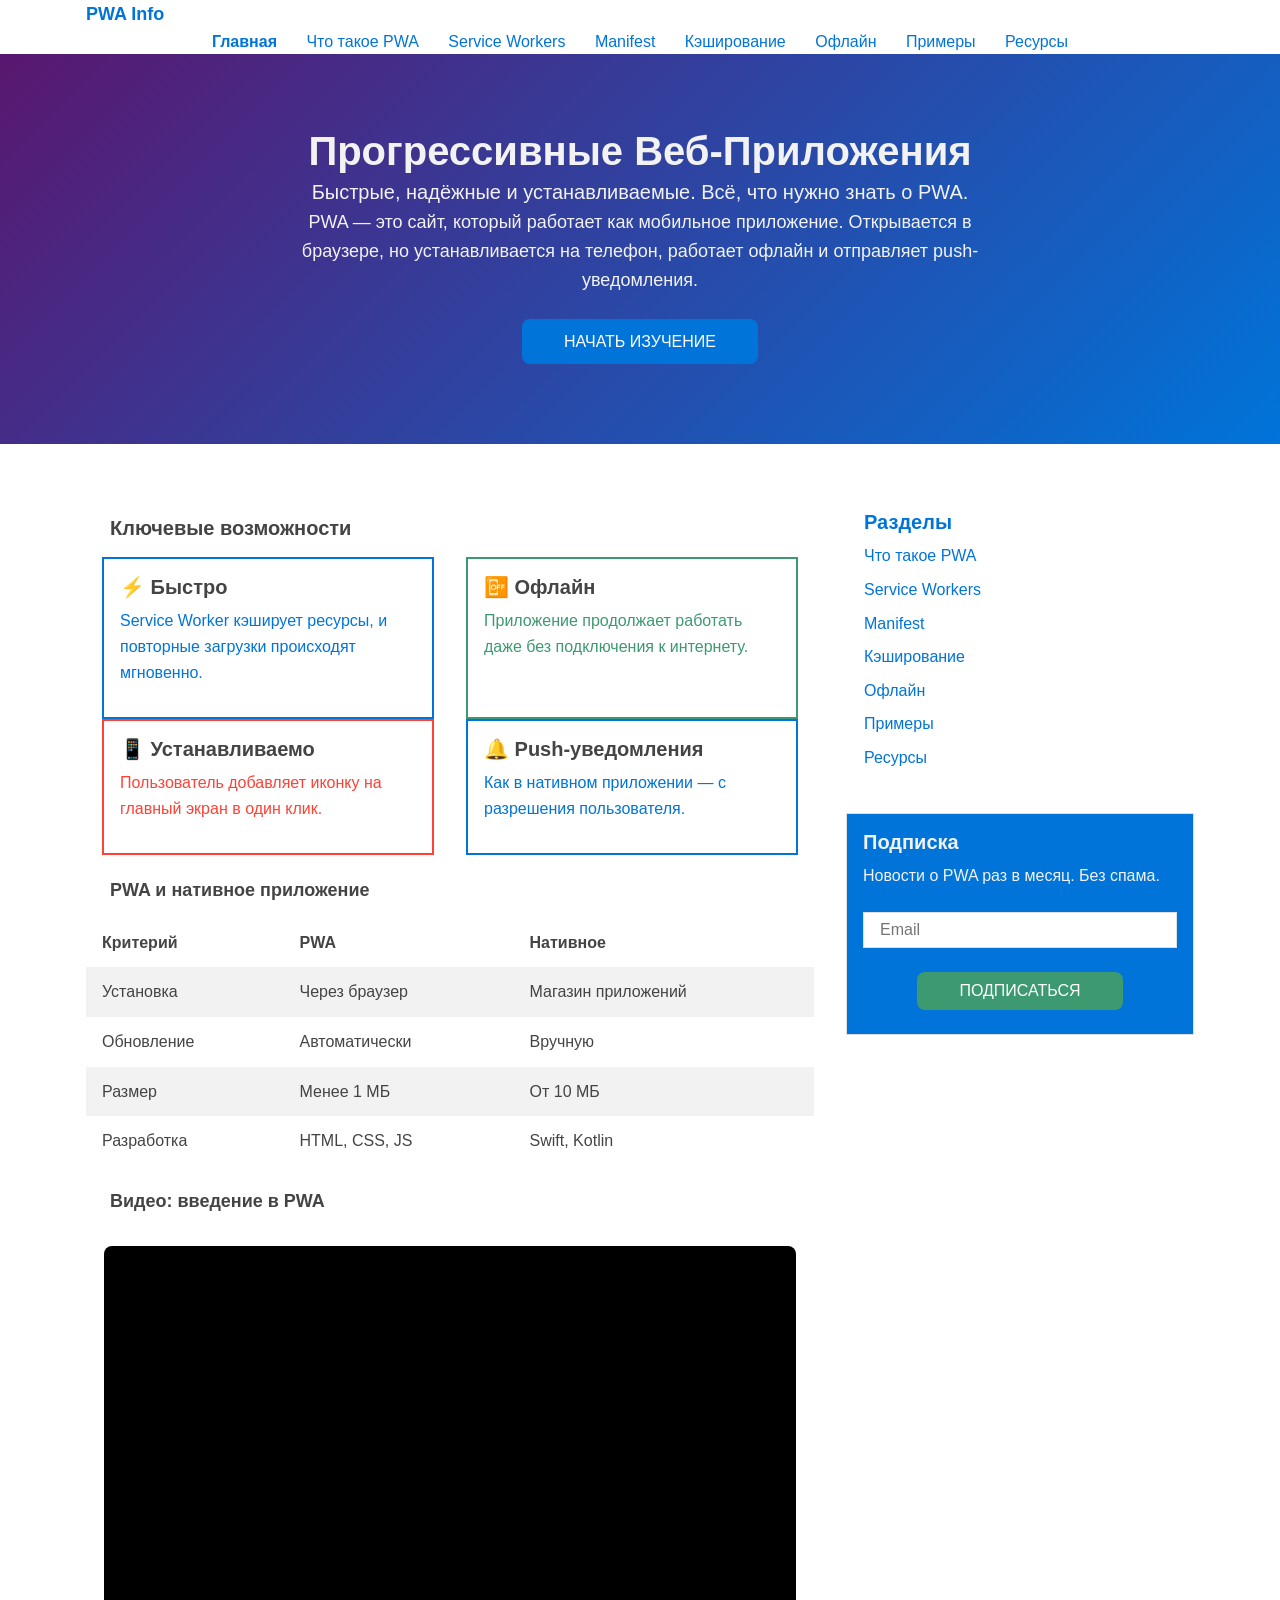
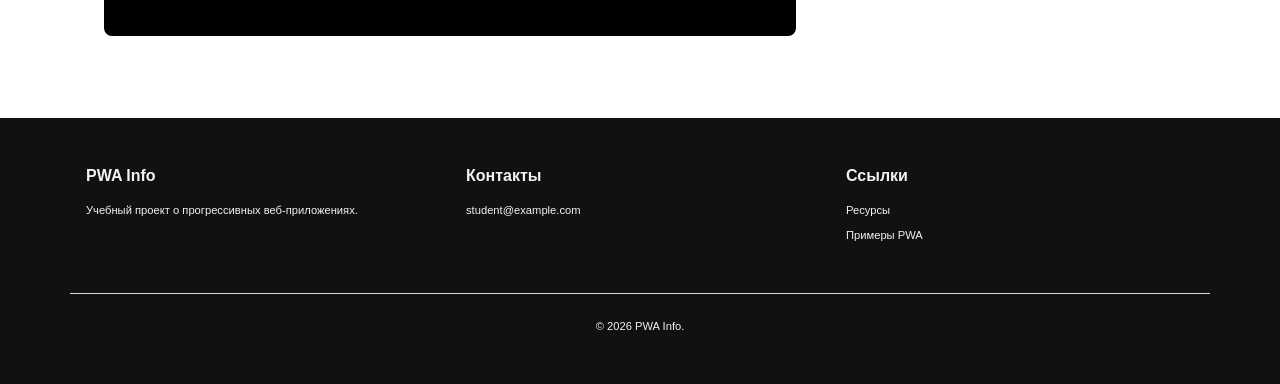
<file: index.html>
<!DOCTYPE html>
<html lang="ru">
<head>
  <meta charset="UTF-8">
  <meta name="viewport" content="width=device-width, initial-scale=1.0">
  <title>PWA Info — Всё о прогрессивных веб-приложениях</title>
  <link rel="stylesheet" href="css/tent.css">
  <link rel="stylesheet" href="css/style.css">
</head>
<body>

  <header class="masthead bg-color-lightest padding-y">
    <div class="container">
      <div class="grid grid--center">
        <div class="grid__column grid__column--6">
          <a href="index.html" class="color-primary type-bold title title--md">PWA Info</a>
        </div>
        <div class="grid__column grid__column--6 type-right">
          <button class="button button--clear button--sm header__burger" aria-label="Меню">☰</button>
        </div>
      </div>
      <nav class="header__nav padding-y-sm" id="nav">
        <ul class="list list--inline list--nulled type-center">
          <li class="list__item"><a href="index.html" class="color-primary type-bold">Главная</a></li>
          <li class="list__item"><a href="what-is-pwa.html">Что такое PWA</a></li>
          <li class="list__item"><a href="service-workers.html">Service Workers</a></li>
          <li class="list__item"><a href="manifest.html">Manifest</a></li>
          <li class="list__item"><a href="caching.html">Кэширование</a></li>
          <li class="list__item"><a href="offline.html">Офлайн</a></li>
          <li class="list__item"><a href="cases.html">Примеры</a></li>
          <li class="list__item"><a href="resources.html">Ресурсы</a></li>
        </ul>
      </nav>
    </div>
  </header>

  <section class="bg-color-primary inverse padding-y padding-xxxl gradient-back">
    <div class="container">
      <div class="grid grid--justify-center type-center">
        <div class="grid__column grid__column--12 grid__column--8--md">
          <div class="title-set">
            <h1 class="title title--xxl">Прогрессивные Веб-Приложения</h1>
            <p class="subtitle subtitle--lg">Быстрые, надёжные и устанавливаемые. Всё, что нужно знать о PWA.</p>
          </div>
          <p class="lead padding-y">PWA — это сайт, который работает как мобильное приложение. Открывается в браузере, но устанавливается на телефон, работает офлайн и отправляет push-уведомления.</p>
          <a href="what-is-pwa.html" class="button button--filled button--primary">Начать изучение</a>
        </div>
      </div>
    </div>
  </section>

  <div class="container padding-y padding-lg">
    <div class="grid">

      <main class="grid__column grid__column--12 grid__column--8--md">

        <h2 class="title title--lg padding-y margin-xs">Ключевые возможности</h2>

        <div class="grid padding-y-sm">
          <div class="grid__column grid__column--12 grid__column--6--md">
            <div class="card card--outlined card--primary color-primary height-full">
              <div class="card__content">
                <h3 class="card__title">⚡ Быстро</h3>
                <p>Service Worker кэширует ресурсы, и повторные загрузки происходят мгновенно.</p>
              </div>
            </div>
          </div>
          <div class="grid__column grid__column--12 grid__column--6--md">
            <div class="card card--outlined card--secondary color-secondary height-full">
              <div class="card__content">
                <h3 class="card__title">📴 Офлайн</h3>
                <p>Приложение продолжает работать даже без подключения к интернету.</p>
              </div>
            </div>
          </div>
        </div>

        <div class="grid padding-y-sm">
          <div class="grid__column grid__column--12 grid__column--6--md">
            <div class="card card--outlined card--tertiary color-tertiary height-full">
              <div class="card__content">
                <h3 class="card__title">📱 Устанавливаемо</h3>
                <p>Пользователь добавляет иконку на главный экран в один клик.</p>
              </div>
            </div>
          </div>
          <div class="grid__column grid__column--12 grid__column--6--md">
            <div class="card card--outlined card--primary color-primary height-full">
              <div class="card__content">
                <h3 class="card__title">🔔 Push-уведомления</h3>
                <p>Как в нативном приложении — с разрешения пользователя.</p>
              </div>
            </div>
          </div>
        </div>

        <h3 class="title title--md padding-y margin-xs">PWA и нативное приложение</h3>

        <table class="table table--stripped">
          <thead class="table__head">
            <tr class="table__row table__row--heading">
              <th class="table__cell">Критерий</th>
              <th class="table__cell">PWA</th>
              <th class="table__cell">Нативное</th>
            </tr>
          </thead>
          <tbody class="table__body">
            <tr class="table__row"><td class="table__cell">Установка</td><td class="table__cell">Через браузер</td><td class="table__cell">Магазин приложений</td></tr>
            <tr class="table__row"><td class="table__cell">Обновление</td><td class="table__cell">Автоматически</td><td class="table__cell">Вручную</td></tr>
            <tr class="table__row"><td class="table__cell">Размер</td><td class="table__cell">Менее 1 МБ</td><td class="table__cell">От 10 МБ</td></tr>
            <tr class="table__row"><td class="table__cell">Разработка</td><td class="table__cell">HTML, CSS, JS</td><td class="table__cell">Swift, Kotlin</td></tr>
          </tbody>
        </table>

        <h3 class="title title--md padding-y margin-xs">Видео: введение в PWA</h3>

        <div class="card card--outlined">
          <div class="card__content">
            <div class="video-wrapper">
              <iframe src="https://rutube.ru/play/embed/626a39d266747d2c808d026b2b4d425e/" allowfullscreen title="Введение в PWA"></iframe>
            </div>
          </div>
        </div>

      </main>

      <aside class="grid__column grid__column--12 grid__column--4--md">
        <div class="card card--outlined">
          <div class="card__content">
            <h3 class="card__title color-primary">Разделы</h3>
            <ul class="list list--unstyled">
              <li class="list__item"><a href="what-is-pwa.html">Что такое PWA</a></li>
              <li class="list__item"><a href="service-workers.html">Service Workers</a></li>
              <li class="list__item"><a href="manifest.html">Manifest</a></li>
              <li class="list__item"><a href="caching.html">Кэширование</a></li>
              <li class="list__item"><a href="offline.html">Офлайн</a></li>
              <li class="list__item"><a href="cases.html">Примеры</a></li>
              <li class="list__item"><a href="resources.html">Ресурсы</a></li>
            </ul>
          </div>
        </div>

        <div class="card card--filled card--primary inverse">
          <div class="card__content">
            <h3 class="card__title inverse">Подписка</h3>
            <p>Новости о PWA раз в месяц. Без спама.</p>
            <form class="type-center">
              <div class="control control--block">
                <input class="control__input" type="email" placeholder="Email" required>
              </div>
              <input class="button button--filled button--secondary" type="submit" value="Подписаться">
            </form>
          </div>
        </div>
      </aside>

    </div>
  </div>

  <footer class="mastfoot bg-color-darkest inverse padding-y padding-lg">
    <div class="container">
      <div class="grid">
        <div class="grid__column grid__column--12 grid__column--4--md">
          <h4 class="title title--sm">PWA Info</h4>
          <p class="type-small">Учебный проект о прогрессивных веб-приложениях.</p>
        </div>
        <div class="grid__column grid__column--12 grid__column--4--md">
          <h4 class="title title--sm">Контакты</h4>
          <p class="type-small"><a href="mailto:student@example.com" class="inverse">student@example.com</a></p>
        </div>
        <div class="grid__column grid__column--12 grid__column--4--md">
          <h4 class="title title--sm">Ссылки</h4>
          <ul class="list list--unstyled type-small">
            <li class="list__item"><a href="resources.html" class="inverse">Ресурсы</a></li>
            <li class="list__item"><a href="cases.html" class="inverse">Примеры PWA</a></li>
          </ul>
        </div>
      </div>
      <hr class="margin-y">
      <p class="type-center type-small">© 2026 PWA Info.</p>
    </div>
  </footer>

  <script src="js/main.js"></script>
</body>
</html>
</file>
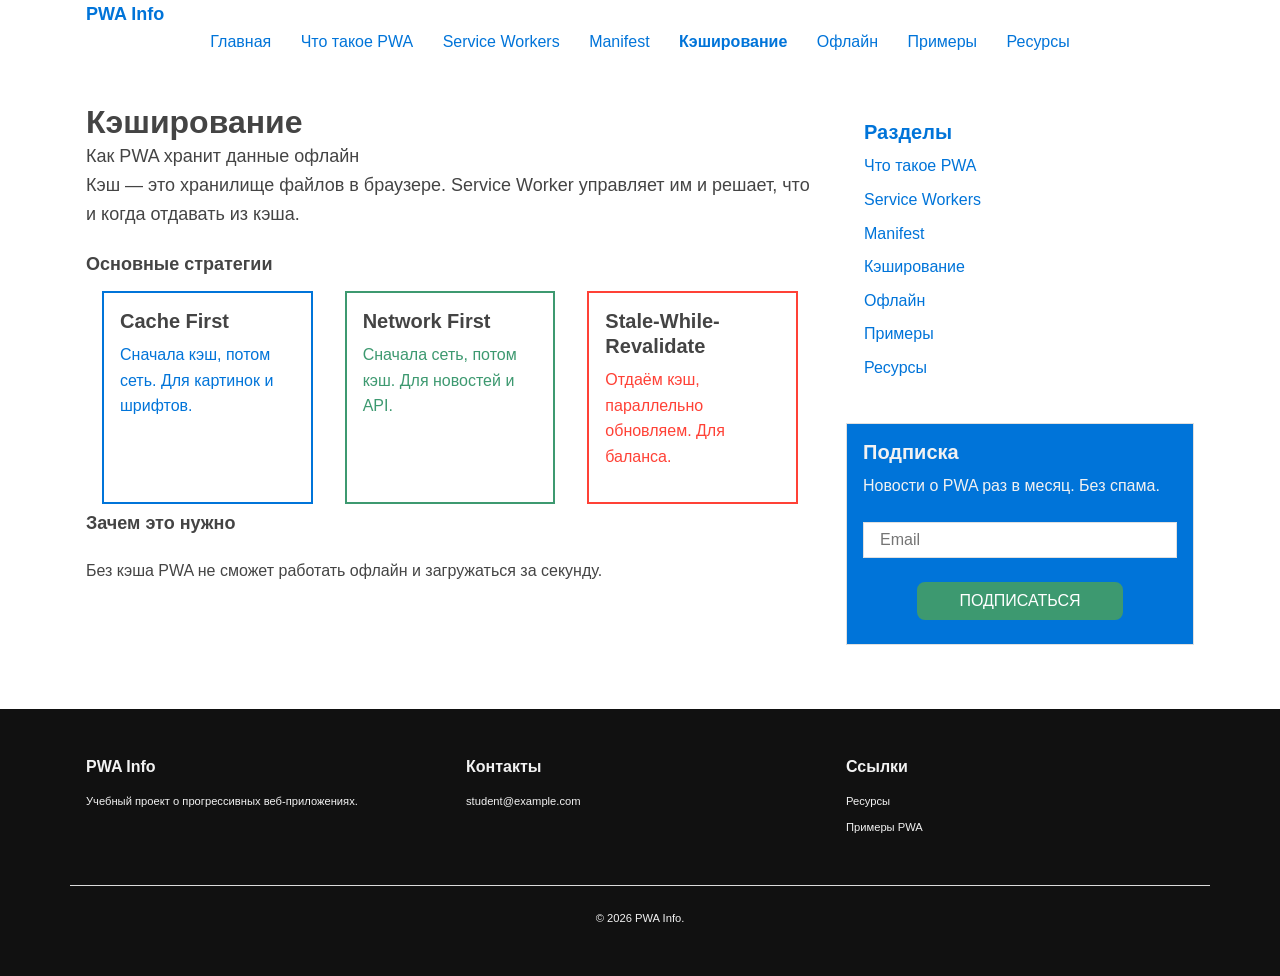
<file: caching.html>
<!DOCTYPE html>
<html lang="ru">
<head>
  <meta charset="UTF-8">
  <meta name="viewport" content="width=device-width, initial-scale=1.0">
  <title>Кэширование — PWA Info</title>
  <link rel="stylesheet" href="css/tent.css">
  <link rel="stylesheet" href="css/style.css">
</head>
<body>

  <header class="masthead bg-color-lightest padding-y">
    <div class="container">
      <div class="grid grid--center">
        <div class="grid__column grid__column--6">
          <a href="index.html" class="color-primary type-bold title title--md">PWA Info</a>
        </div>
        <div class="grid__column grid__column--6 type-right">
          <button class="button button--clear button--sm header__burger" aria-label="Меню">☰</button>
        </div>
      </div>
      <nav class="header__nav padding-y-sm" id="nav">
        <ul class="list list--inline list--nulled type-center">
          <li class="list__item"><a href="index.html">Главная</a></li>
          <li class="list__item"><a href="what-is-pwa.html">Что такое PWA</a></li>
          <li class="list__item"><a href="service-workers.html">Service Workers</a></li>
          <li class="list__item"><a href="manifest.html">Manifest</a></li>
          <li class="list__item"><a href="caching.html" class="color-primary type-bold">Кэширование</a></li>
          <li class="list__item"><a href="offline.html">Офлайн</a></li>
          <li class="list__item"><a href="cases.html">Примеры</a></li>
          <li class="list__item"><a href="resources.html">Ресурсы</a></li>
        </ul>
      </nav>
    </div>
  </header>

  <div class="container padding-y padding-lg">
    <div class="grid">

      <main class="grid__column grid__column--12 grid__column--8--md">

        <div class="title-set">
          <h1 class="title title--xl">Кэширование</h1>
          <p class="subtitle subtitle--md">Как PWA хранит данные офлайн</p>
        </div>

        <p class="lead">Кэш — это хранилище файлов в браузере. Service Worker управляет им и решает, что и когда отдавать из кэша.</p>

        <h2 class="title title--md padding-y">Основные стратегии</h2>

        <div class="grid padding-y-sm">
          <div class="grid__column grid__column--12 grid__column--4--md">
            <div class="card card--outlined card--primary color-primary height-full">
              <div class="card__content">
                <h3 class="card__title">Cache First</h3>
                <p>Сначала кэш, потом сеть. Для картинок и шрифтов.</p>
              </div>
            </div>
          </div>
          <div class="grid__column grid__column--12 grid__column--4--md">
            <div class="card card--outlined card--secondary color-secondary height-full">
              <div class="card__content">
                <h3 class="card__title">Network First</h3>
                <p>Сначала сеть, потом кэш. Для новостей и API.</p>
              </div>
            </div>
          </div>
          <div class="grid__column grid__column--12 grid__column--4--md">
            <div class="card card--outlined card--tertiary color-tertiary height-full">
              <div class="card__content">
                <h3 class="card__title">Stale-While-Revalidate</h3>
                <p>Отдаём кэш, параллельно обновляем. Для баланса.</p>
              </div>
            </div>
          </div>
        </div>

        <h2 class="title title--md padding-y padding-xxxs">Зачем это нужно</h2>
        <p>Без кэша PWA не сможет работать офлайн и загружаться за секунду.</p>

      </main>

      <aside class="grid__column grid__column--12 grid__column--4--md">
        <div class="card card--outlined">
          <div class="card__content">
            <h3 class="card__title color-primary">Разделы</h3>
            <ul class="list list--unstyled">
              <li class="list__item"><a href="what-is-pwa.html">Что такое PWA</a></li>
              <li class="list__item"><a href="service-workers.html">Service Workers</a></li>
              <li class="list__item"><a href="manifest.html">Manifest</a></li>
              <li class="list__item"><a href="caching.html">Кэширование</a></li>
              <li class="list__item"><a href="offline.html">Офлайн</a></li>
              <li class="list__item"><a href="cases.html">Примеры</a></li>
              <li class="list__item"><a href="resources.html">Ресурсы</a></li>
            </ul>
          </div>
        </div>
        <div class="card card--filled card--primary inverse">
          <div class="card__content">
            <h3 class="card__title inverse">Подписка</h3>
            <p>Новости о PWA раз в месяц. Без спама.</p>
            <form class="type-center">
              <div class="control control--block">
                <input class="control__input" type="email" placeholder="Email" required>
              </div>
              <input class="button button--filled button--secondary" type="submit" value="Подписаться">
            </form>
          </div>
        </div>
      </aside>

    </div>
  </div>

  <footer class="mastfoot bg-color-darkest inverse padding-y padding-lg">
    <div class="container">
      <div class="grid">
        <div class="grid__column grid__column--12 grid__column--4--md">
          <h4 class="title title--sm">PWA Info</h4>
          <p class="type-small">Учебный проект о прогрессивных веб-приложениях.</p>
        </div>
        <div class="grid__column grid__column--12 grid__column--4--md">
          <h4 class="title title--sm">Контакты</h4>
          <p class="type-small"><a href="mailto:student@example.com" class="inverse">student@example.com</a></p>
        </div>
        <div class="grid__column grid__column--12 grid__column--4--md">
          <h4 class="title title--sm">Ссылки</h4>
          <ul class="list list--unstyled type-small">
            <li class="list__item"><a href="resources.html" class="inverse">Ресурсы</a></li>
            <li class="list__item"><a href="cases.html" class="inverse">Примеры PWA</a></li>
          </ul>
        </div>
      </div>
      <hr class="margin-y">
      <p class="type-center type-small">© 2026 PWA Info.</p>
    </div>
  </footer>

  <script src="js/main.js"></script>
</body>
</html>
</file>
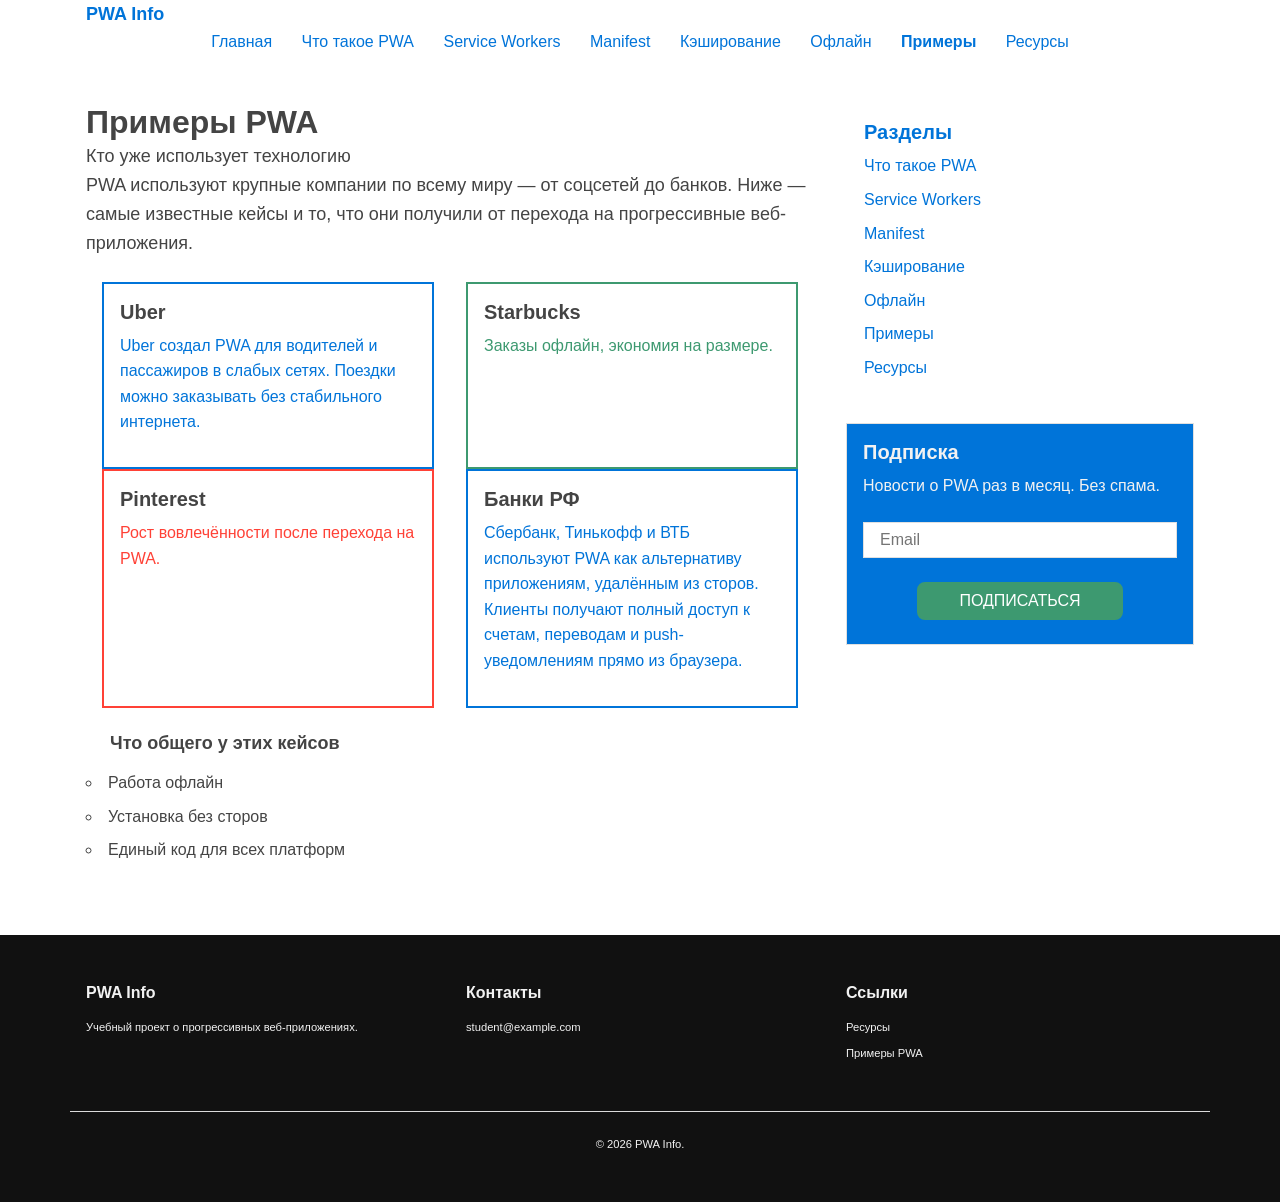
<file: cases.html>
<!DOCTYPE html>
<html lang="ru">
<head>
  <meta charset="UTF-8">
  <meta name="viewport" content="width=device-width, initial-scale=1.0">
  <title>Примеры PWA — PWA Info</title>
  <link rel="stylesheet" href="css/tent.css">
  <link rel="stylesheet" href="css/style.css">
</head>
<body>

  <header class="masthead bg-color-lightest padding-y">
    <div class="container">
      <div class="grid grid--center">
        <div class="grid__column grid__column--6">
          <a href="index.html" class="color-primary type-bold title title--md">PWA Info</a>
        </div>
        <div class="grid__column grid__column--6 type-right">
          <button class="button button--clear button--sm header__burger" aria-label="Меню">☰</button>
        </div>
      </div>
      <nav class="header__nav padding-y-sm" id="nav">
        <ul class="list list--inline list--nulled type-center">
          <li class="list__item"><a href="index.html">Главная</a></li>
          <li class="list__item"><a href="what-is-pwa.html">Что такое PWA</a></li>
          <li class="list__item"><a href="service-workers.html">Service Workers</a></li>
          <li class="list__item"><a href="manifest.html">Manifest</a></li>
          <li class="list__item"><a href="caching.html">Кэширование</a></li>
          <li class="list__item"><a href="offline.html">Офлайн</a></li>
          <li class="list__item"><a href="cases.html" class="color-primary type-bold">Примеры</a></li>
          <li class="list__item"><a href="resources.html">Ресурсы</a></li>
        </ul>
      </nav>
    </div>
  </header>

  <div class="container padding-y padding-lg">
    <div class="grid">

      <main class="grid__column grid__column--12 grid__column--8--md">

        <div class="title-set">
          <h1 class="title title--xl">Примеры PWA</h1>
          <p class="subtitle subtitle--md">Кто уже использует технологию</p>
        </div>

        <p class="lead">PWA используют крупные компании по всему миру — от соцсетей до банков. Ниже — самые известные кейсы и то, что они получили от перехода на прогрессивные веб-приложения.</p>

        <div class="grid padding-y-sm">
          <div class="grid__column grid__column--12 grid__column--6--md">
            <div class="card card--outlined card--primary color-primary height-full">
              <div class="card__content">
                <h2 class="card__title">Uber</h2>
                <p>Uber создал PWA для водителей и пассажиров в слабых сетях. Поездки можно заказывать без стабильного интернета.</p>
              </div>
            </div>
          </div>
          <div class="grid__column grid__column--12 grid__column--6--md">
            <div class="card card--outlined card--secondary color-secondary height-full">
              <div class="card__content">
                <h2 class="card__title">Starbucks</h2>
                <p>Заказы офлайн, экономия на размере.</p>
              </div>
            </div>
          </div>
        </div>

        <div class="grid padding-y-sm">
          <div class="grid__column grid__column--12 grid__column--6--md">
            <div class="card card--outlined card--tertiary color-tertiary height-full">
              <div class="card__content">
                <h2 class="card__title">Pinterest</h2>
                <p>Рост вовлечённости после перехода на PWA.</p>
              </div>
            </div>
          </div>
          <div class="grid__column grid__column--12 grid__column--6--md">
            <div class="card card--outlined card--primary color-primary height-full">
              <div class="card__content">
                <h2 class="card__title">Банки РФ</h2>
                <p>Сбербанк, Тинькофф и ВТБ используют PWA как альтернативу приложениям, удалённым из сторов. Клиенты получают полный доступ к счетам, переводам и push-уведомлениям прямо из браузера.</p>
              </div>
            </div>
          </div>
        </div>

        <h2 class="title title--md padding-y margin-xs">Что общего у этих кейсов</h2>
        <ul class="list">
          <li class="list__item">Работа офлайн</li>
          <li class="list__item">Установка без сторов</li>
          <li class="list__item">Единый код для всех платформ</li>
        </ul>

      </main>

      <aside class="grid__column grid__column--12 grid__column--4--md">
        <div class="card card--outlined">
          <div class="card__content">
            <h3 class="card__title color-primary">Разделы</h3>
            <ul class="list list--unstyled">
              <li class="list__item"><a href="what-is-pwa.html">Что такое PWA</a></li>
              <li class="list__item"><a href="service-workers.html">Service Workers</a></li>
              <li class="list__item"><a href="manifest.html">Manifest</a></li>
              <li class="list__item"><a href="caching.html">Кэширование</a></li>
              <li class="list__item"><a href="offline.html">Офлайн</a></li>
              <li class="list__item"><a href="cases.html">Примеры</a></li>
              <li class="list__item"><a href="resources.html">Ресурсы</a></li>
            </ul>
          </div>
        </div>
        <div class="card card--filled card--primary inverse">
          <div class="card__content">
            <h3 class="card__title inverse">Подписка</h3>
            <p>Новости о PWA раз в месяц. Без спама.</p>
            <form class="type-center">
              <div class="control control--block">
                <input class="control__input" type="email" placeholder="Email" required>
              </div>
              <input class="button button--filled button--secondary" type="submit" value="Подписаться">
            </form>
          </div>
        </div>
      </aside>

    </div>
  </div>

  <footer class="mastfoot bg-color-darkest inverse padding-y padding-lg">
    <div class="container">
      <div class="grid">
        <div class="grid__column grid__column--12 grid__column--4--md">
          <h4 class="title title--sm">PWA Info</h4>
          <p class="type-small">Учебный проект о прогрессивных веб-приложениях.</p>
        </div>
        <div class="grid__column grid__column--12 grid__column--4--md">
          <h4 class="title title--sm">Контакты</h4>
          <p class="type-small"><a href="mailto:student@example.com" class="inverse">student@example.com</a></p>
        </div>
        <div class="grid__column grid__column--12 grid__column--4--md">
          <h4 class="title title--sm">Ссылки</h4>
          <ul class="list list--unstyled type-small">
            <li class="list__item"><a href="resources.html" class="inverse">Ресурсы</a></li>
            <li class="list__item"><a href="cases.html" class="inverse">Примеры PWA</a></li>
          </ul>
        </div>
      </div>
      <hr class="margin-y">
      <p class="type-center type-small">© 2026 PWA Info.</p>
    </div>
  </footer>

  <script src="js/main.js"></script>
</body>
</html>
</file>
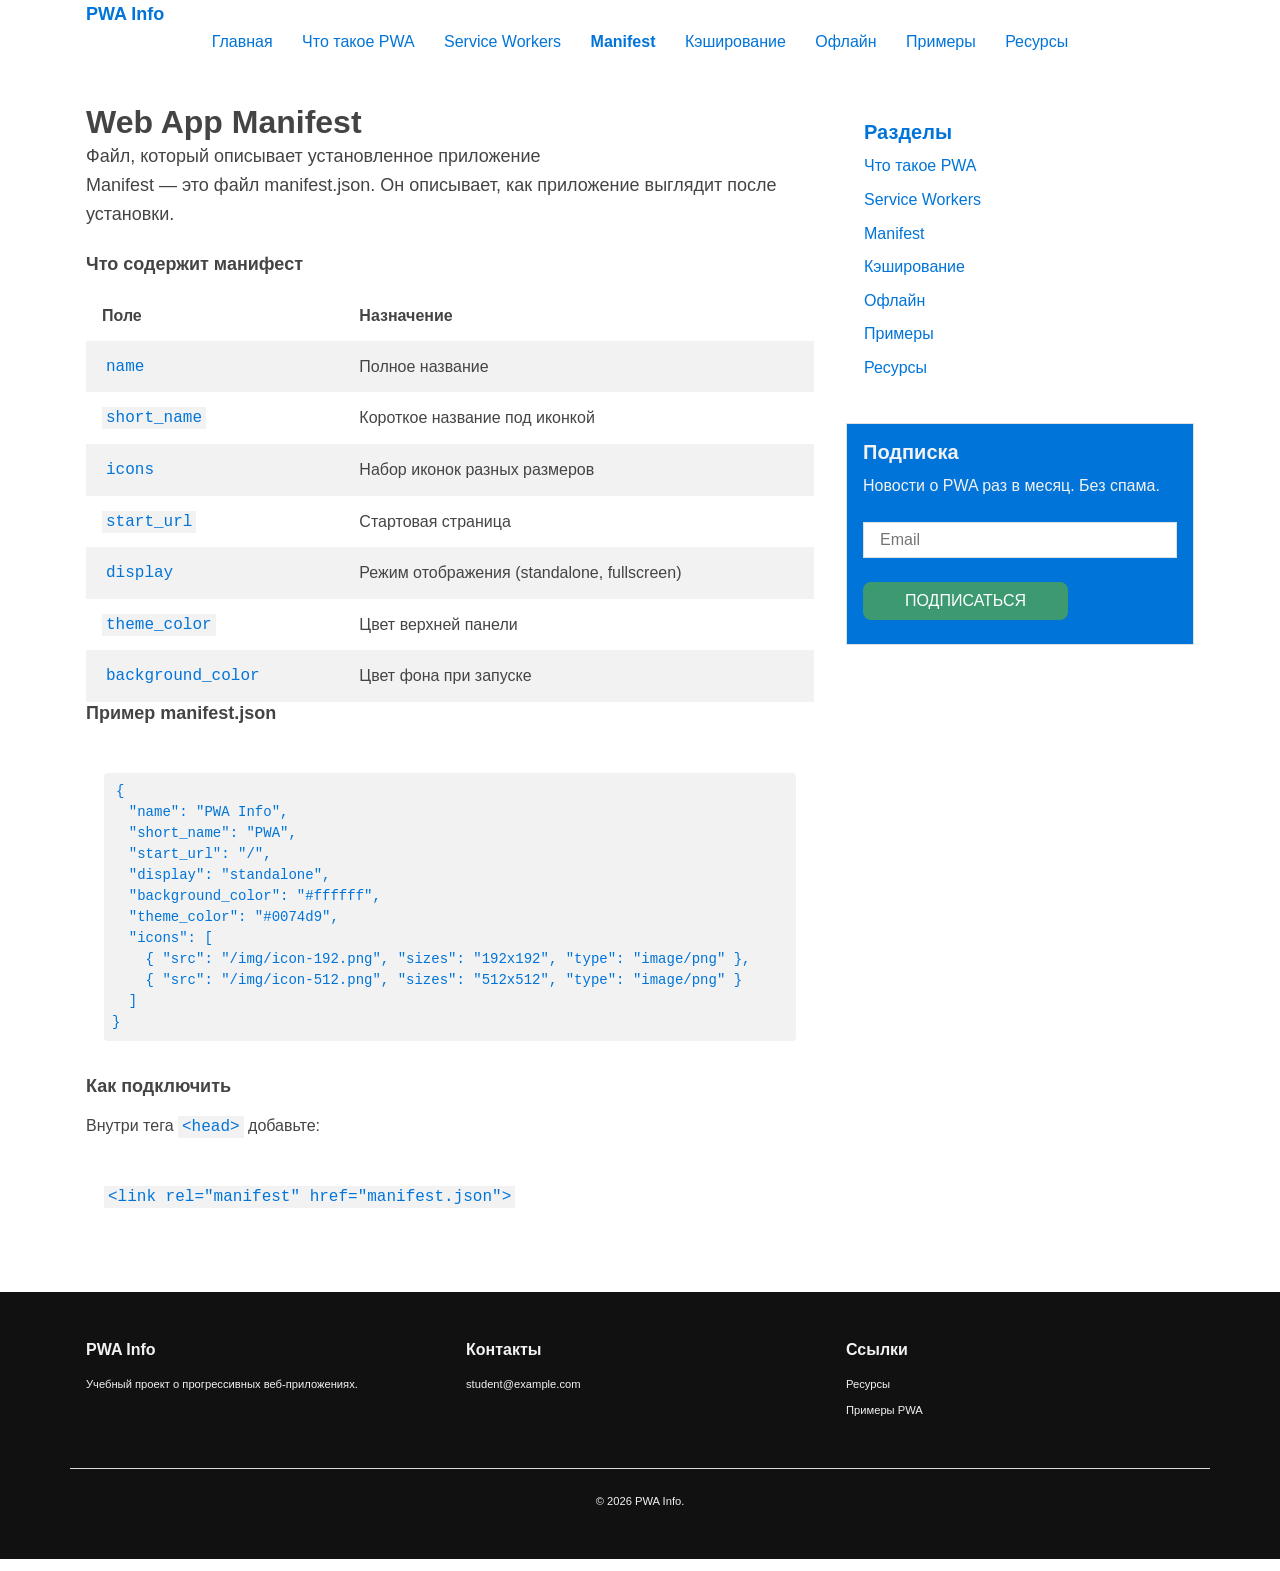
<file: manifest.html>
<!DOCTYPE html>
<html lang="ru">
<head>
  <meta charset="UTF-8">
  <meta name="viewport" content="width=device-width, initial-scale=1.0">
  <title>Manifest — PWA Info</title>
  <link rel="stylesheet" href="css/tent.css">
  <link rel="stylesheet" href="css/style.css">
</head>
<body>

  <header class="masthead bg-color-lightest padding-y">
    <div class="container">
      <div class="grid grid--center">
        <div class="grid__column grid__column--6">
          <a href="index.html" class="color-primary type-bold title title--md">PWA Info</a>
        </div>
        <div class="grid__column grid__column--6 type-right">
          <button class="button button--clear button--sm header__burger" aria-label="Меню">☰</button>
        </div>
      </div>
      <nav class="header__nav padding-y-sm" id="nav">
        <ul class="list list--inline list--nulled type-center">
          <li class="list__item"><a href="index.html">Главная</a></li>
          <li class="list__item"><a href="what-is-pwa.html">Что такое PWA</a></li>
          <li class="list__item"><a href="service-workers.html">Service Workers</a></li>
          <li class="list__item"><a href="manifest.html" class="color-primary type-bold">Manifest</a></li>
          <li class="list__item"><a href="caching.html">Кэширование</a></li>
          <li class="list__item"><a href="offline.html">Офлайн</a></li>
          <li class="list__item"><a href="cases.html">Примеры</a></li>
          <li class="list__item"><a href="resources.html">Ресурсы</a></li>
        </ul>
      </nav>
    </div>
  </header>

  <div class="container padding-y padding-lg">
    <div class="grid">

      <main class="grid__column grid__column--12 grid__column--8--md">

        <div class="title-set">
          <h1 class="title title--xl">Web App Manifest</h1>
          <p class="subtitle subtitle--md">Файл, который описывает установленное приложение</p>
        </div>

        <p class="lead">Manifest — это файл manifest.json. Он описывает, как приложение выглядит после установки.</p>

        <h2 class="title title--md padding-y">Что содержит манифест</h2>
        <table class="table table--stripped">
          <thead class="table__head">
            <tr class="table__row table__row--heading">
              <th class="table__cell">Поле</th>
              <th class="table__cell">Назначение</th>
            </tr>
          </thead>
          <tbody class="table__body">
            <tr class="table__row"><td class="table__cell"><code>name</code></td><td class="table__cell">Полное название</td></tr>
            <tr class="table__row"><td class="table__cell"><code>short_name</code></td><td class="table__cell">Короткое название под иконкой</td></tr>
            <tr class="table__row"><td class="table__cell"><code>icons</code></td><td class="table__cell">Набор иконок разных размеров</td></tr>
            <tr class="table__row"><td class="table__cell"><code>start_url</code></td><td class="table__cell">Стартовая страница</td></tr>
            <tr class="table__row"><td class="table__cell"><code>display</code></td><td class="table__cell">Режим отображения (standalone, fullscreen)</td></tr>
            <tr class="table__row"><td class="table__cell"><code>theme_color</code></td><td class="table__cell">Цвет верхней панели</td></tr>
            <tr class="table__row"><td class="table__cell"><code>background_color</code></td><td class="table__cell">Цвет фона при запуске</td></tr>
          </tbody>
        </table>

        <h2 class="title title--md padding-y">Пример manifest.json</h2>
        <div class="card card--outlined">
          <div class="card__content">
<pre><code>{
  "name": "PWA Info",
  "short_name": "PWA",
  "start_url": "/",
  "display": "standalone",
  "background_color": "#ffffff",
  "theme_color": "#0074d9",
  "icons": [
    { "src": "/img/icon-192.png", "sizes": "192x192", "type": "image/png" },
    { "src": "/img/icon-512.png", "sizes": "512x512", "type": "image/png" }
  ]
}</code></pre>
          </div>
        </div>

        <h2 class="title title--md padding-y">Как подключить</h2>
        <p>Внутри тега <code>&lt;head&gt;</code> добавьте:</p>
        <div class="card card--outlined">
          <div class="card__content">
<code>&lt;link rel="manifest" href="manifest.json"&gt;</code>
          </div>
        </div>

      </main>

      <aside class="grid__column grid__column--12 grid__column--4--md">
        <div class="card card--outlined">
          <div class="card__content">
            <h3 class="card__title color-primary">Разделы</h3>
            <ul class="list list--unstyled">
              <li class="list__item"><a href="what-is-pwa.html">Что такое PWA</a></li>
              <li class="list__item"><a href="service-workers.html">Service Workers</a></li>
              <li class="list__item"><a href="manifest.html">Manifest</a></li>
              <li class="list__item"><a href="caching.html">Кэширование</a></li>
              <li class="list__item"><a href="offline.html">Офлайн</a></li>
              <li class="list__item"><a href="cases.html">Примеры</a></li>
              <li class="list__item"><a href="resources.html">Ресурсы</a></li>
            </ul>
          </div>
        </div>
        <div class="card card--filled card--primary inverse">
          <div class="card__content">
            <h3 class="card__title inverse">Подписка</h3>
            <p>Новости о PWA раз в месяц. Без спама.</p>
            <form >
              <div class="control control--block">
                <input class="control__input" type="email" placeholder="Email" required>
              </div>
              <input class="button button--filled button--secondary" type="submit" value="Подписаться">
            </form>
          </div>
        </div>
      </aside>

    </div>
  </div>

  <footer class="mastfoot bg-color-darkest inverse padding-y padding-lg">
    <div class="container">
      <div class="grid">
        <div class="grid__column grid__column--12 grid__column--4--md">
          <h4 class="title title--sm">PWA Info</h4>
          <p class="type-small">Учебный проект о прогрессивных веб-приложениях.</p>
        </div>
        <div class="grid__column grid__column--12 grid__column--4--md">
          <h4 class="title title--sm">Контакты</h4>
          <p class="type-small"><a href="mailto:student@example.com" class="inverse">student@example.com</a></p>
        </div>
        <div class="grid__column grid__column--12 grid__column--4--md">
          <h4 class="title title--sm">Ссылки</h4>
          <ul class="list list--unstyled type-small">
            <li class="list__item"><a href="resources.html" class="inverse">Ресурсы</a></li>
            <li class="list__item"><a href="cases.html" class="inverse">Примеры PWA</a></li>
          </ul>
        </div>
      </div>
      <hr class="margin-y">
      <p class="type-center type-small">© 2026 PWA Info.</p>
    </div>
  </footer>

  <script src="js/main.js"></script>
</body>
</html>
</file>
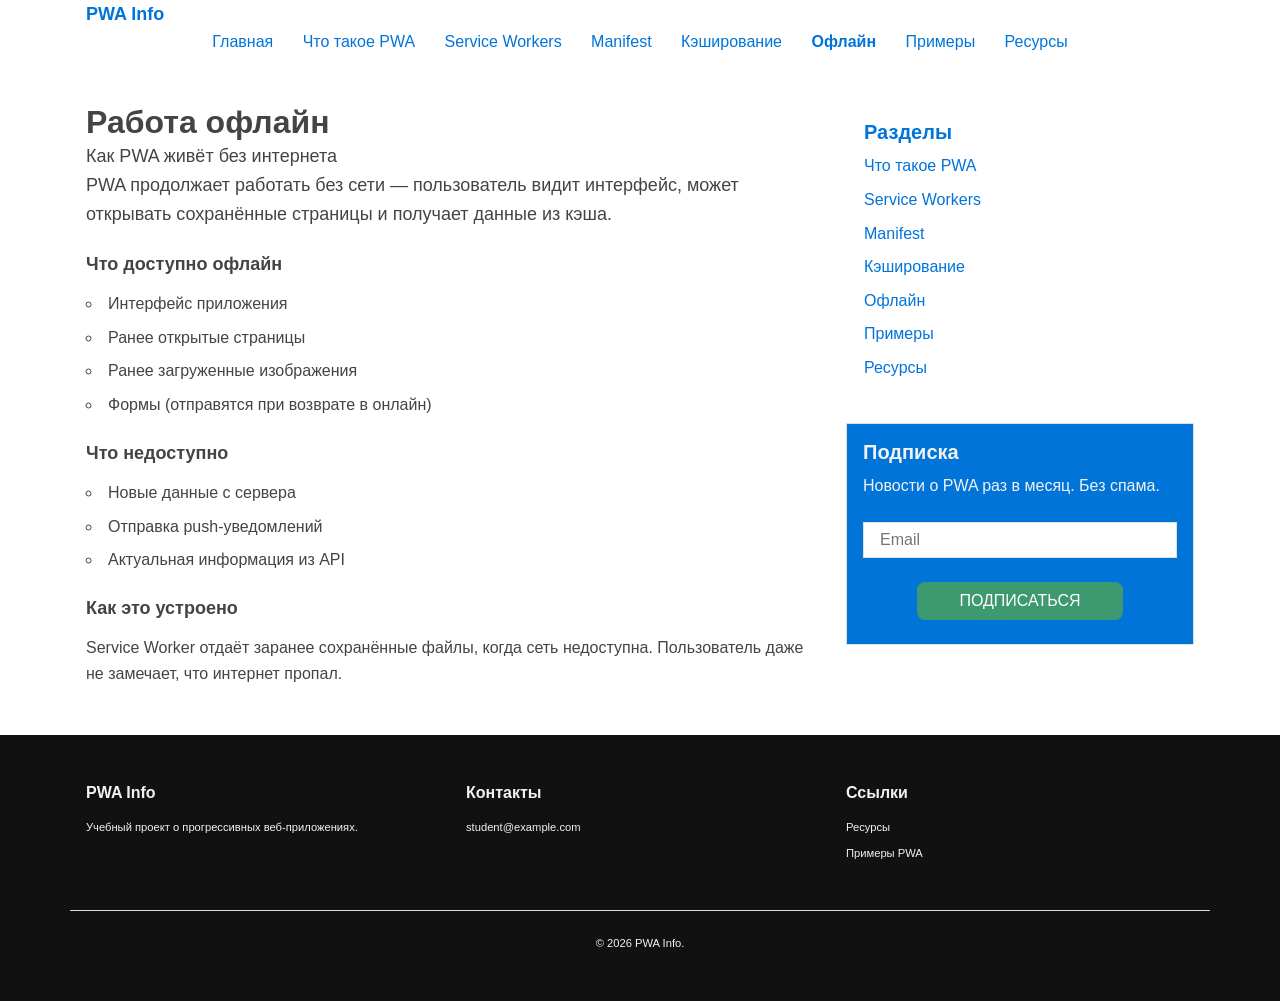
<file: offline.html>
<!DOCTYPE html>
<html lang="ru">
<head>
  <meta charset="UTF-8">
  <meta name="viewport" content="width=device-width, initial-scale=1.0">
  <title>Работа офлайн — PWA Info</title>
  <link rel="stylesheet" href="css/tent.css">
  <link rel="stylesheet" href="css/style.css">
</head>
<body>

  <header class="masthead bg-color-lightest padding-y">
    <div class="container">
      <div class="grid grid--center">
        <div class="grid__column grid__column--6">
          <a href="index.html" class="color-primary type-bold title title--md">PWA Info</a>
        </div>
        <div class="grid__column grid__column--6 type-right">
          <button class="button button--clear button--sm header__burger" aria-label="Меню">☰</button>
        </div>
      </div>
      <nav class="header__nav padding-y-sm" id="nav">
        <ul class="list list--inline list--nulled type-center">
          <li class="list__item"><a href="index.html">Главная</a></li>
          <li class="list__item"><a href="what-is-pwa.html">Что такое PWA</a></li>
          <li class="list__item"><a href="service-workers.html">Service Workers</a></li>
          <li class="list__item"><a href="manifest.html">Manifest</a></li>
          <li class="list__item"><a href="caching.html">Кэширование</a></li>
          <li class="list__item"><a href="offline.html" class="color-primary type-bold">Офлайн</a></li>
          <li class="list__item"><a href="cases.html">Примеры</a></li>
          <li class="list__item"><a href="resources.html">Ресурсы</a></li>
        </ul>
      </nav>
    </div>
  </header>

  <div class="container padding-y padding-lg">
    <div class="grid">

      <main class="grid__column grid__column--12 grid__column--8--md">

        <div class="title-set">
          <h1 class="title title--xl">Работа офлайн</h1>
          <p class="subtitle subtitle--md">Как PWA живёт без интернета</p>
        </div>

        <p class="lead">PWA продолжает работать без сети — пользователь видит интерфейс, может открывать сохранённые страницы и получает данные из кэша.</p>

        <h2 class="title title--md padding-y">Что доступно офлайн</h2>
        <ul class="list">
          <li class="list__item">Интерфейс приложения</li>
          <li class="list__item">Ранее открытые страницы</li>
          <li class="list__item">Ранее загруженные изображения</li>
          <li class="list__item">Формы (отправятся при возврате в онлайн)</li>
        </ul>

        <h2 class="title title--md padding-y">Что недоступно</h2>
        <ul class="list">
          <li class="list__item">Новые данные с сервера</li>
          <li class="list__item">Отправка push-уведомлений</li>
          <li class="list__item">Актуальная информация из API</li>
        </ul>

        <h2 class="title title--md padding-y">Как это устроено</h2>
        <p>Service Worker отдаёт заранее сохранённые файлы, когда сеть недоступна. Пользователь даже не замечает, что интернет пропал.</p>

      </main>

      <aside class="grid__column grid__column--12 grid__column--4--md">
        <div class="card card--outlined">
          <div class="card__content">
            <h3 class="card__title color-primary">Разделы</h3>
            <ul class="list list--unstyled">
              <li class="list__item"><a href="what-is-pwa.html">Что такое PWA</a></li>
              <li class="list__item"><a href="service-workers.html">Service Workers</a></li>
              <li class="list__item"><a href="manifest.html">Manifest</a></li>
              <li class="list__item"><a href="caching.html">Кэширование</a></li>
              <li class="list__item"><a href="offline.html">Офлайн</a></li>
              <li class="list__item"><a href="cases.html">Примеры</a></li>
              <li class="list__item"><a href="resources.html">Ресурсы</a></li>
            </ul>
          </div>
        </div>
        <div class="card card--filled card--primary inverse">
          <div class="card__content">
            <h3 class="card__title inverse">Подписка</h3>
            <p>Новости о PWA раз в месяц. Без спама.</p>
            <form class="type-center">
              <div class="control control--block">
                <input class="control__input" type="email" placeholder="Email" required>
              </div>
              <input class="button button--filled button--secondary" type="submit" value="Подписаться">
            </form>
          </div>
        </div>
      </aside>
    </div>
  </div>

  <footer class="mastfoot bg-color-darkest inverse padding-y padding-lg">
    <div class="container">
      <div class="grid">
        <div class="grid__column grid__column--12 grid__column--4--md">
          <h4 class="title title--sm">PWA Info</h4>
          <p class="type-small">Учебный проект о прогрессивных веб-приложениях.</p>
        </div>
        
        <div class="grid__column grid__column--12 grid__column--4--md">
          <h4 class="title title--sm">Контакты</h4>
          <p class="type-small"><a href="mailto:student@example.com" class="inverse">student@example.com</a></p>
        </div>
        <div class="grid__column grid__column--12 grid__column--4--md">
          <h4 class="title title--sm">Ссылки</h4>
          <ul class="list list--unstyled type-small">
            <li class="list__item"><a href="resources.html" class="inverse">Ресурсы</a></li>
            <li class="list__item"><a href="cases.html" class="inverse">Примеры PWA</a></li>
          </ul>
        </div>
      </div>
      <hr class="margin-y">
      <p class="type-center type-small">© 2026 PWA Info.</p>
    </div>
  </footer>

  <script src="js/main.js"></script>
</body>
</html>
</file>
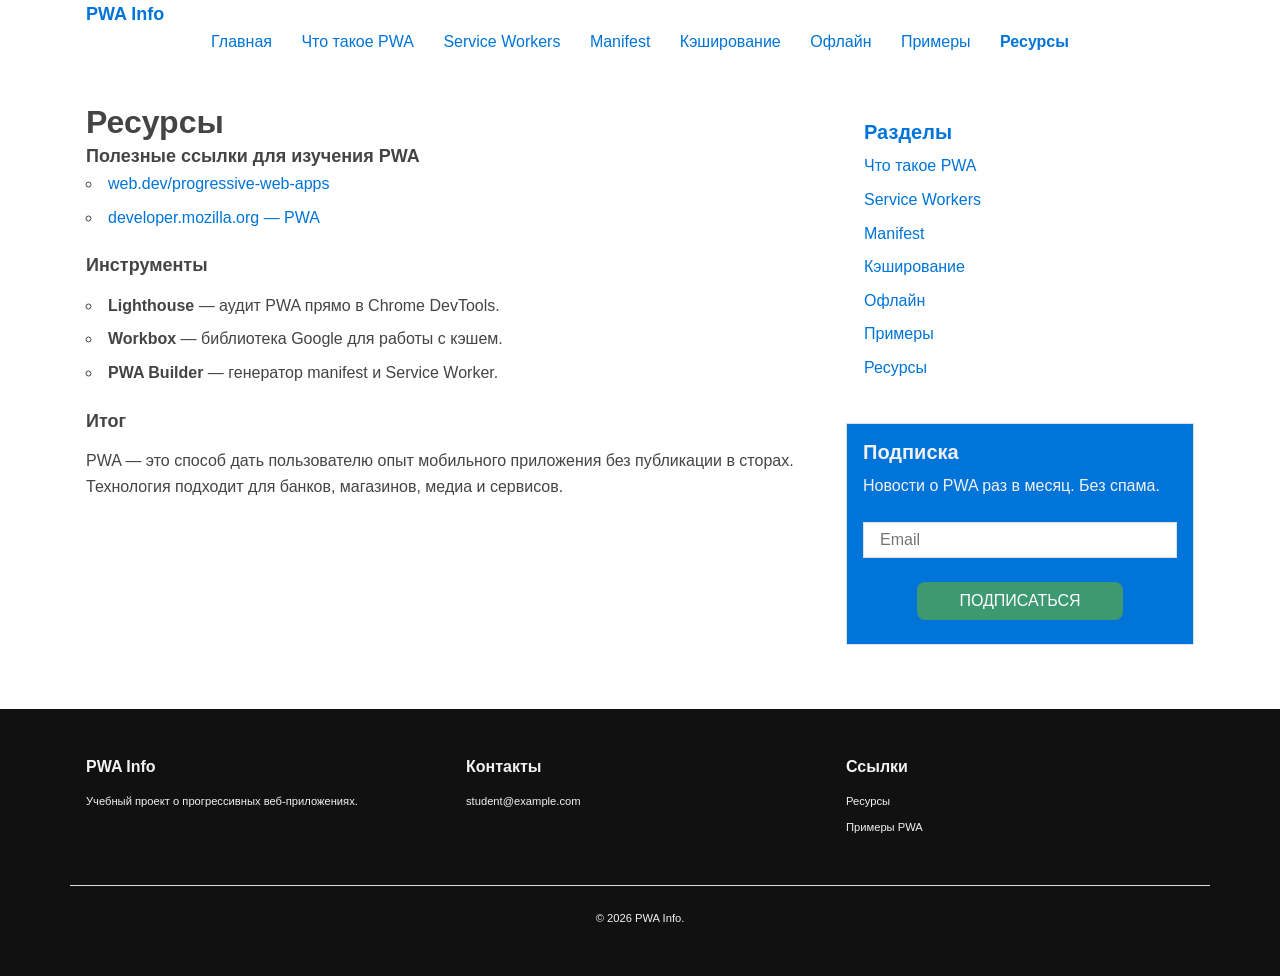
<file: resources.html>
<!DOCTYPE html>
<html lang="ru">
<head>
  <meta charset="UTF-8">
  <meta name="viewport" content="width=device-width, initial-scale=1.0">
  <title>Ресурсы — PWA Info</title>
  <link rel="stylesheet" href="css/tent.css">
  <link rel="stylesheet" href="css/style.css">
</head>
<body>

  <header class="masthead bg-color-lightest padding-y">
    <div class="container">
      <div class="grid grid--center">
        <div class="grid__column grid__column--6">
          <a href="index.html" class="color-primary type-bold title title--md">PWA Info</a>
        </div>
        <div class="grid__column grid__column--6 type-right">
          <button class="button button--clear button--sm header__burger" aria-label="Меню">☰</button>
        </div>
      </div>
      <nav class="header__nav padding-y-sm" id="nav">
        <ul class="list list--inline list--nulled type-center">
          <li class="list__item"><a href="index.html">Главная</a></li>
          <li class="list__item"><a href="what-is-pwa.html">Что такое PWA</a></li>
          <li class="list__item"><a href="service-workers.html">Service Workers</a></li>
          <li class="list__item"><a href="manifest.html">Manifest</a></li>
          <li class="list__item"><a href="caching.html">Кэширование</a></li>
          <li class="list__item"><a href="offline.html">Офлайн</a></li>
          <li class="list__item"><a href="cases.html">Примеры</a></li>
          <li class="list__item"><a href="resources.html" class="color-primary type-bold">Ресурсы</a></li>
        </ul>
      </nav>
    </div>
  </header>

  <div class="container padding-y padding-lg">
    <div class="grid">

      <main class="grid__column grid__column--12 grid__column--8--md">

        <div class="title-set">
          <h1 class="title title--xl">Ресурсы</h1>
          <p class="subtitle subtitle--md type-bold">Полезные ссылки для изучения PWA</p>
        </div>
        <ul class="list">
          <li class="list__item"><a href="https://web.dev/progressive-web-apps/" target="_blank" rel="noopener">web.dev/progressive-web-apps</a></li>
          <li class="list__item"><a href="https://developer.mozilla.org/ru/docs/Web/Progressive_web_apps" target="_blank" rel="noopener">developer.mozilla.org — PWA</a></li>
        </ul>

        <h2 class="title title--md padding-y">Инструменты</h2>
        <ul class="list">
          <li class="list__item"><strong>Lighthouse</strong> — аудит PWA прямо в Chrome DevTools.</li>
          <li class="list__item"><strong>Workbox</strong> — библиотека Google для работы с кэшем.</li>
          <li class="list__item"><strong>PWA Builder</strong> — генератор manifest и Service Worker.</li>
        </ul>

        <h2 class="title title--md padding-y">Итог</h2>
        <p>PWA — это способ дать пользователю опыт мобильного приложения без публикации в сторах. Технология подходит для банков, магазинов, медиа и сервисов.</p>

      </main>

      <aside class="grid__column grid__column--12 grid__column--4--md">
        <div class="card card--outlined">
          <div class="card__content">
            <h3 class="card__title color-primary">Разделы</h3>
            <ul class="list list--unstyled">
              <li class="list__item"><a href="what-is-pwa.html">Что такое PWA</a></li>
              <li class="list__item"><a href="service-workers.html">Service Workers</a></li>
              <li class="list__item"><a href="manifest.html">Manifest</a></li>
              <li class="list__item"><a href="caching.html">Кэширование</a></li>
              <li class="list__item"><a href="offline.html">Офлайн</a></li>
              <li class="list__item"><a href="cases.html">Примеры</a></li>
              <li class="list__item"><a href="resources.html">Ресурсы</a></li>
            </ul>
          </div>
        </div>
        <div class="card card--filled card--primary inverse">
          <div class="card__content">
            <h3 class="card__title inverse">Подписка</h3>
            <p>Новости о PWA раз в месяц. Без спама.</p>
            <form class="type-center">
              <div class="control control--block">
                <input class="control__input" type="email" placeholder="Email" required>
              </div>
              <input class="button button--filled button--secondary" type="submit" value="Подписаться">
            </form>
          </div>
        </div>
      </aside>

    </div>
  </div>

  <footer class="mastfoot bg-color-darkest inverse padding-y padding-lg">
    <div class="container">
      <div class="grid">
        <div class="grid__column grid__column--12 grid__column--4--md">
          <h4 class="title title--sm">PWA Info</h4>
          <p class="type-small">Учебный проект о прогрессивных веб-приложениях.</p>
        </div>
        <div class="grid__column grid__column--12 grid__column--4--md">
          <h4 class="title title--sm">Контакты</h4>
          <p class="type-small"><a href="mailto:student@example.com" class="inverse">student@example.com</a></p>
        </div>
        <div class="grid__column grid__column--12 grid__column--4--md">
          <h4 class="title title--sm">Ссылки</h4>
          <ul class="list list--unstyled type-small">
            <li class="list__item"><a href="resources.html" class="inverse">Ресурсы</a></li>
            <li class="list__item"><a href="cases.html" class="inverse">Примеры PWA</a></li>
          </ul>
        </div>
      </div>
      <hr class="margin-y">
      <p class="type-center type-small">© 2026 PWA Info.</p>
    </div>
  </footer>

  <script src="js/main.js"></script>
</body>
</html>
</file>
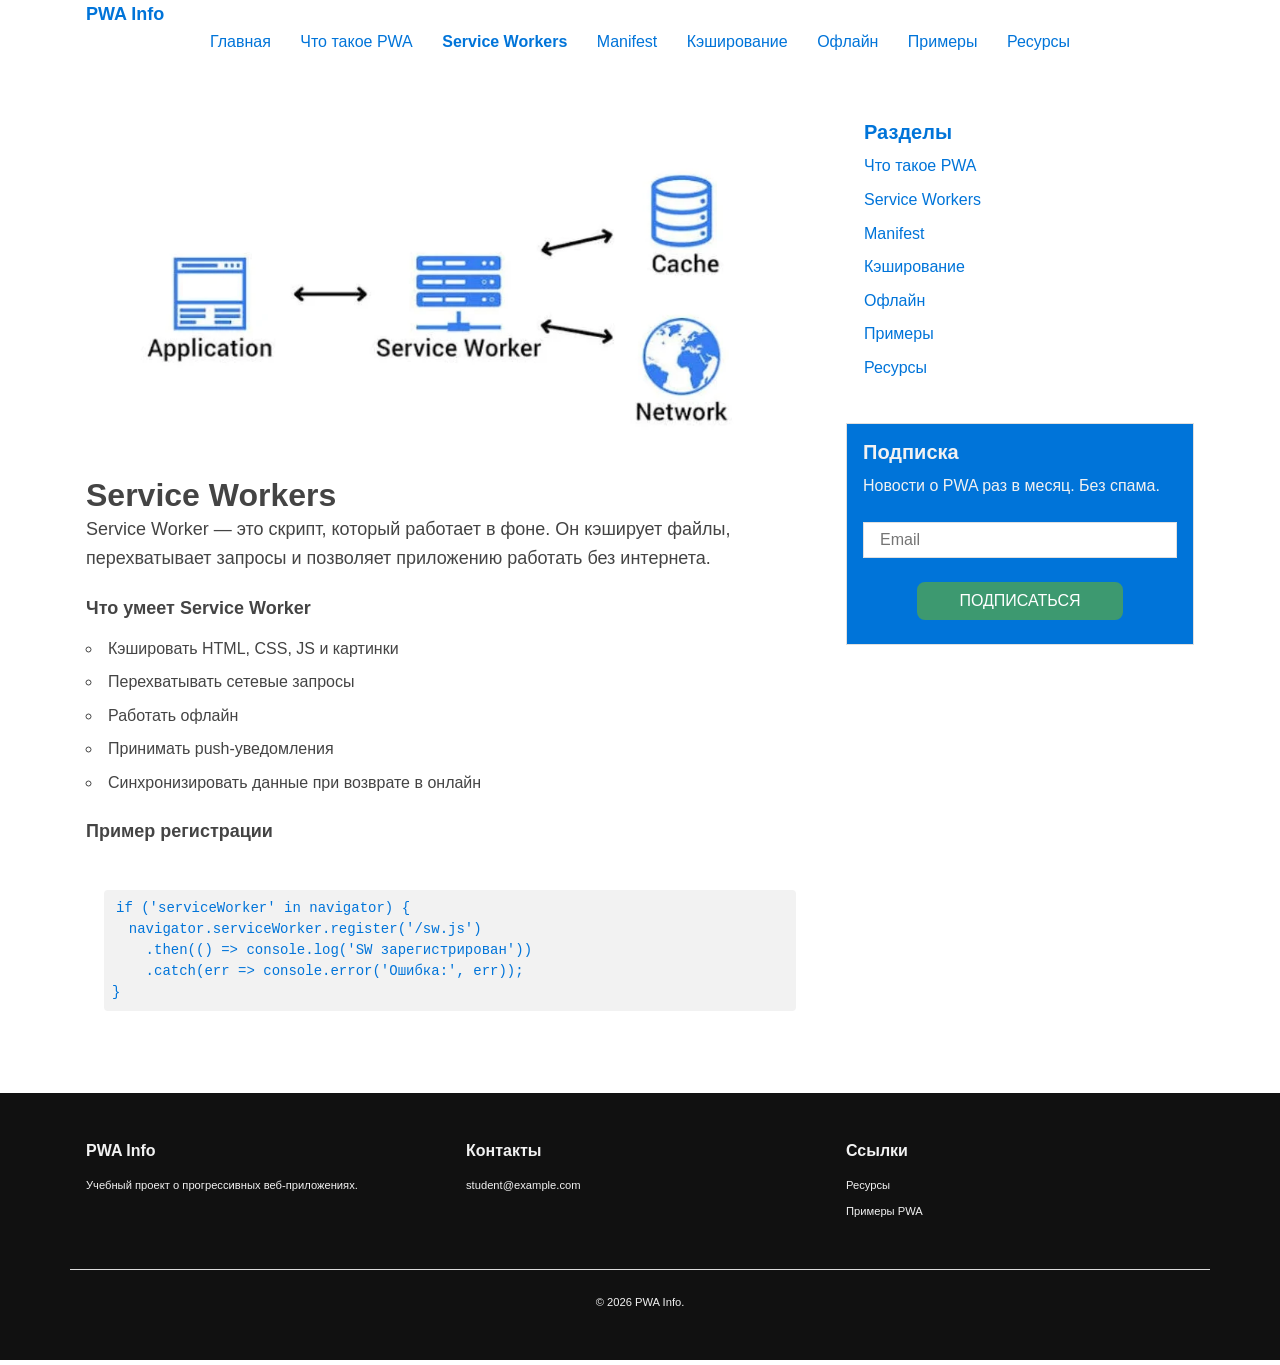
<file: service-workers.html>
<!DOCTYPE html>
<html lang="ru">
<head>
  <meta charset="UTF-8">
  <meta name="viewport" content="width=device-width, initial-scale=1.0">
  <title>Service Workers — PWA Info</title>
  <link rel="stylesheet" href="css/tent.css">
  <link rel="stylesheet" href="css/style.css">
</head>
<body>

  <header class="masthead bg-color-lightest padding-y">
    <div class="container">
      <div class="grid grid--center">
        <div class="grid__column grid__column--6">
          <a href="index.html" class="color-primary type-bold title title--md">PWA Info</a>
        </div>
        <div class="grid__column grid__column--6 type-right">
          <button class="button button--clear button--sm header__burger" aria-label="Меню">☰</button>
        </div>
      </div>
      <nav class="header__nav padding-y-sm" id="nav">
        <ul class="list list--inline list--nulled type-center">
          <li class="list__item"><a href="index.html">Главная</a></li>
          <li class="list__item"><a href="what-is-pwa.html">Что такое PWA</a></li>
          <li class="list__item"><a href="service-workers.html" class="color-primary type-bold">Service Workers</a></li>
          <li class="list__item"><a href="manifest.html">Manifest</a></li>
          <li class="list__item"><a href="caching.html">Кэширование</a></li>
          <li class="list__item"><a href="offline.html">Офлайн</a></li>
          <li class="list__item"><a href="cases.html">Примеры</a></li>
          <li class="list__item"><a href="resources.html">Ресурсы</a></li>
        </ul>
      </nav>
    </div>
  </header>

  <div class="container padding-y padding-lg">
    <div class="grid">

      <main class="grid__column grid__column--12 grid__column--8--md">
        <img src="images/service_worker-960.webp"
          srcset="images/service_worker-480.webp 480w,
          images/service_worker-960.webp 960w,
          images/service_worker-1440.webp 1440w,
          images/service_worker-1920.webp 1920w"
          sizes="(max-width: 767px) 100vw,
          (max-width: 991px) 90vw,70vw"
          alt="Service Worker - скрипт"
          title="Service Worker">
        <div class="title-set">
          <h1 class="title title--xl">Service Workers</h1>
        </div>

        <p class="lead">Service Worker — это скрипт, который работает в фоне. Он кэширует файлы, перехватывает запросы и позволяет приложению работать без интернета.</p>

        <h2 class="title title--md padding-y">Что умеет Service Worker</h2>
        <ul class="list">
          <li class="list__item">Кэшировать HTML, CSS, JS и картинки</li>
          <li class="list__item">Перехватывать сетевые запросы</li>
          <li class="list__item">Работать офлайн</li>
          <li class="list__item">Принимать push-уведомления</li>
          <li class="list__item">Синхронизировать данные при возврате в онлайн</li>
        </ul>

        <h2 class="title title--md padding-y">Пример регистрации</h2>
        <div class="card card--outlined">
          <div class="card__content">
<pre><code>if ('serviceWorker' in navigator) {
  navigator.serviceWorker.register('/sw.js')
    .then(() => console.log('SW зарегистрирован'))
    .catch(err => console.error('Ошибка:', err));
}</code></pre>
          </div>
        </div>
      </main>

      <aside class="grid__column grid__column--12 grid__column--4--md">
        <div class="card card--outlined">
          <div class="card__content">
            <h3 class="card__title color-primary">Разделы</h3>
            <ul class="list list--unstyled">
              <li class="list__item"><a href="what-is-pwa.html">Что такое PWA</a></li>
              <li class="list__item"><a href="service-workers.html">Service Workers</a></li>
              <li class="list__item"><a href="manifest.html">Manifest</a></li>
              <li class="list__item"><a href="caching.html">Кэширование</a></li>
              <li class="list__item"><a href="offline.html">Офлайн</a></li>
              <li class="list__item"><a href="cases.html">Примеры</a></li>
              <li class="list__item"><a href="resources.html">Ресурсы</a></li>
            </ul>
          </div>
        </div>
        <div class="card card--filled card--primary inverse">
          <div class="card__content">
            <h3 class="card__title inverse">Подписка</h3>
            <p>Новости о PWA раз в месяц. Без спама.</p>
            <form class="type-center">
              <div class="control control--block">
                <input class="control__input" type="email" placeholder="Email" required>
              </div>
              <input class="button button--filled button--secondary" type="submit" value="Подписаться">
            </form>
          </div>
        </div>
      </aside>

    </div>
  </div>

  <footer class="mastfoot bg-color-darkest inverse padding-y padding-lg">
    <div class="container">
      <div class="grid">
        <div class="grid__column grid__column--12 grid__column--4--md">
          <h4 class="title title--sm">PWA Info</h4>
          <p class="type-small">Учебный проект о прогрессивных веб-приложениях.</p>
        </div>
        <div class="grid__column grid__column--12 grid__column--4--md">
          <h4 class="title title--sm">Контакты</h4>
          <p class="type-small"><a href="mailto:student@example.com" class="inverse">student@example.com</a></p>
        </div>
        <div class="grid__column grid__column--12 grid__column--4--md">
          <h4 class="title title--sm">Ссылки</h4>
          <ul class="list list--unstyled type-small">
            <li class="list__item"><a href="resources.html" class="inverse">Ресурсы</a></li>
            <li class="list__item"><a href="cases.html" class="inverse">Примеры PWA</a></li>
          </ul>
        </div>
      </div>
      <hr class="margin-y">
      <p class="type-center type-small">© 2026 PWA Info.</p>
    </div>
  </footer>

  <script src="js/main.js"></script>
</body>
</html>
</file>
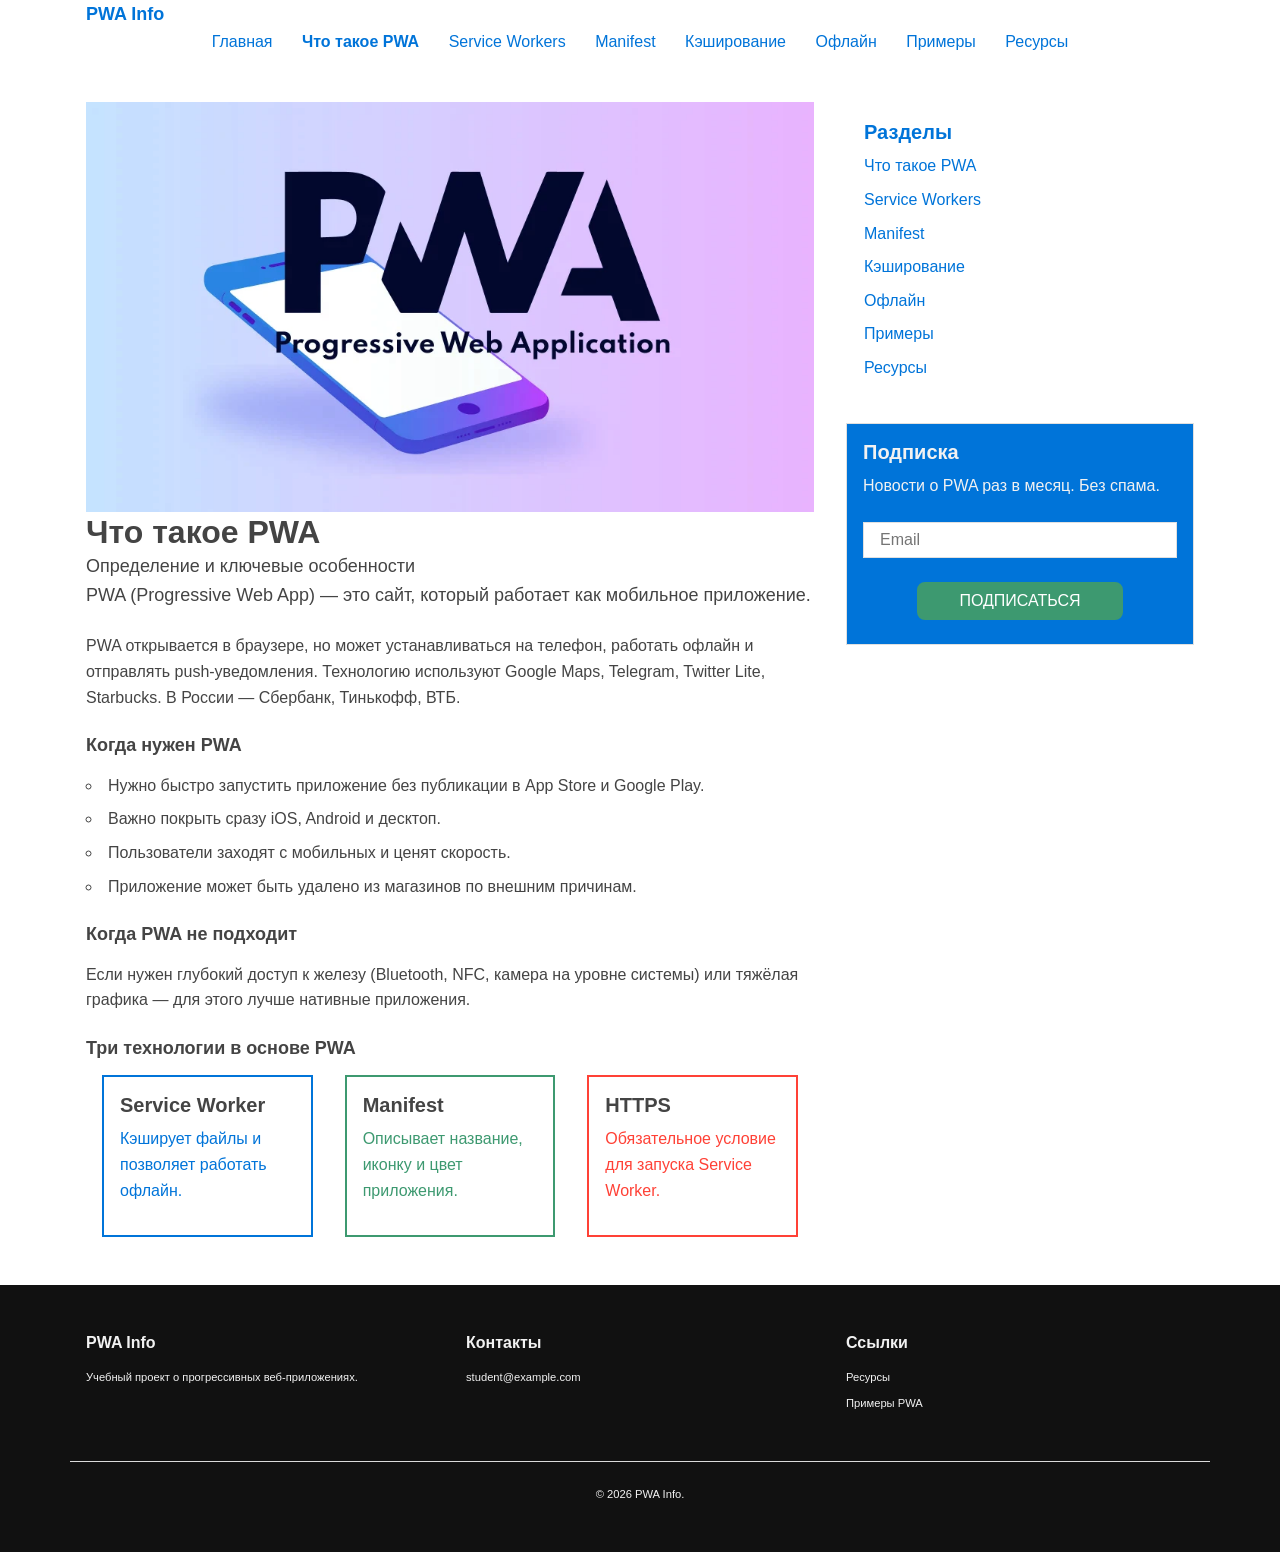
<file: what-is-pwa.html>
<!DOCTYPE html>
<html lang="ru">
<head>
  <meta charset="UTF-8">
  <meta name="viewport" content="width=device-width, initial-scale=1.0">
  <title>Что такое PWA — PWA Info</title>
  <link rel="stylesheet" href="css/tent.css">
  <link rel="stylesheet" href="css/style.css">
</head>
<body>

  <header class="masthead bg-color-lightest padding-y">
    <div class="container">
      <div class="grid grid--center">
        <div class="grid__column grid__column--6">
          <a href="index.html" class="color-primary type-bold title title--md">PWA Info</a>
        </div>
        <div class="grid__column grid__column--6 type-right">
          <button class="button button--clear button--sm header__burger" aria-label="Меню">☰</button>
        </div>
      </div>
      <nav class="header__nav padding-y-sm" id="nav">
        <ul class="list list--inline list--nulled type-center">
          <li class="list__item"><a href="index.html">Главная</a></li>
          <li class="list__item"><a href="what-is-pwa.html" class="color-primary type-bold">Что такое PWA</a></li>
          <li class="list__item"><a href="service-workers.html">Service Workers</a></li>
          <li class="list__item"><a href="manifest.html">Manifest</a></li>
          <li class="list__item"><a href="caching.html">Кэширование</a></li>
          <li class="list__item"><a href="offline.html">Офлайн</a></li>
          <li class="list__item"><a href="cases.html">Примеры</a></li>
          <li class="list__item"><a href="resources.html">Ресурсы</a></li>
        </ul>
      </nav>
    </div>
  </header>

  <div class="container padding-y padding-lg">
    <div class="grid">

      <main class="grid__column grid__column--12 grid__column--8--md">
        <img src="images/pwa-960.webp"
          srcset="images/pwa-480.webp 480w,
          images/pwa-960.webp 960w,
          images/pwa-1440.webp 1440w,
          images/pwa-1920.webp 1920w"
          sizes="(max-width: 767px) 100vw,
          (max-width: 991px) 90vw,70vw"
          alt="Схема Progressive Web Application — смартфон с надписью PWA на градиентном фоне"
          title="PWA — Progressive Web Application">
        <div class="title-set">
          <h1 class="title title--xl">Что такое PWA</h1>
          <p class="subtitle subtitle--md">Определение и ключевые особенности</p>
        </div>

        <p class="lead">PWA (Progressive Web App) — это сайт, который работает как мобильное приложение.</p>

        <p>PWA открывается в браузере, но может устанавливаться на телефон, работать офлайн и отправлять push-уведомления. Технологию используют Google Maps, Telegram, Twitter Lite, Starbucks. В России — Сбербанк, Тинькофф, ВТБ.</p>

        <h2 class="title title--md padding-y">Когда нужен PWA</h2>
        <ul class="list">
          <li class="list__item">Нужно быстро запустить приложение без публикации в App Store и Google Play.</li>
          <li class="list__item">Важно покрыть сразу iOS, Android и десктоп.</li>
          <li class="list__item">Пользователи заходят с мобильных и ценят скорость.</li>
          <li class="list__item">Приложение может быть удалено из магазинов по внешним причинам.</li>
        </ul>

        <h2 class="title title--md padding-y">Когда PWA не подходит</h2>
        <p>Если нужен глубокий доступ к железу (Bluetooth, NFC, камера на уровне системы) или тяжёлая графика — для этого лучше нативные приложения.</p>

        <h2 class="title title--md padding-y">Три технологии в основе PWA</h2>
        <div class="grid padding-y-sm">
          <div class="grid__column grid__column--12 grid__column--4--md">
            <div class="card card--outlined card--primary color-primary height-full">
              <div class="card__content">
                <h3 class="card__title">Service Worker</h3>
                <p>Кэширует файлы и позволяет работать офлайн.</p>
              </div>
            </div>
          </div>
          <div class="grid__column grid__column--12 grid__column--4--md">
            <div class="card card--outlined card--secondary color-secondary height-full">
              <div class="card__content">
                <h3 class="card__title">Manifest</h3>
                <p>Описывает название, иконку и цвет приложения.</p>
              </div>
            </div>
          </div>
          <div class="grid__column grid__column--12 grid__column--4--md">
            <div class="card card--outlined card--tertiary color-tertiary height-full">
              <div class="card__content">
                <h3 class="card__title">HTTPS</h3>
                <p>Обязательное условие для запуска Service Worker.</p>
              </div>
            </div>
          </div>
        </div>

      </main>

      <aside class="grid__column grid__column--12 grid__column--4--md">
        <div class="card card--outlined">
          <div class="card__content">
            <h3 class="card__title color-primary">Разделы</h3>
            <ul class="list list--unstyled">
              <li class="list__item"><a href="what-is-pwa.html">Что такое PWA</a></li>
              <li class="list__item"><a href="service-workers.html">Service Workers</a></li>
              <li class="list__item"><a href="manifest.html">Manifest</a></li>
              <li class="list__item"><a href="caching.html">Кэширование</a></li>
              <li class="list__item"><a href="offline.html">Офлайн</a></li>
              <li class="list__item"><a href="cases.html">Примеры</a></li>
              <li class="list__item"><a href="resources.html">Ресурсы</a></li>
            </ul>
          </div>
        </div>
        <div class="card card--filled card--primary inverse">
          <div class="card__content">
            <h3 class="card__title inverse">Подписка</h3>
            <p>Новости о PWA раз в месяц. Без спама.</p>
            <form class="type-center">
              <div class="control control--block">
                <input class="control__input" type="email" placeholder="Email" required>
              </div>
              <input class="button button--filled button--secondary" type="submit" value="Подписаться">
            </form>
          </div>
        </div>
      </aside>

    </div>
  </div>

  <footer class="mastfoot bg-color-darkest inverse padding-y padding-lg">
    <div class="container">
      <div class="grid">
        <div class="grid__column grid__column--12 grid__column--4--md">
          <h4 class="title title--sm">PWA Info</h4>
          <p class="type-small">Учебный проект о прогрессивных веб-приложениях.</p>
        </div>
        <div class="grid__column grid__column--12 grid__column--4--md">
          <h4 class="title title--sm">Контакты</h4>
          <p class="type-small"><a href="mailto:student@example.com" class="inverse">student@example.com</a></p>
        </div>
        <div class="grid__column grid__column--12 grid__column--4--md">
          <h4 class="title title--sm">Ссылки</h4>
          <ul class="list list--unstyled type-small">
            <li class="list__item"><a href="resources.html" class="inverse">Ресурсы</a></li>
            <li class="list__item"><a href="cases.html" class="inverse">Примеры PWA</a></li>
          </ul>
        </div>
      </div>
      <hr class="margin-y">
      <p class="type-center type-small">© 2026 PWA Info.</p>
    </div>
  </footer>

  <script src="js/main.js"></script>
</body>
</html>
</file>
<file: css/tent.css>
/*!
 * Tent CSS 
 * http://css.sitetent.com
 *
 * Copyright (c) 2017, Aaron Mazade
 * Licensed under the MIT license
 */
html {
  box-sizing: border-box;
  line-height: 1;
  font-size: 100%;
  -ms-text-size-adjust: 100%;
  -webkit-text-size-adjust: 100%;
  -webkit-font-smoothing: antialiased;
  -moz-osx-font-smoothing: grayscale;
}

*,
*:before,
*:after {
  box-sizing: inherit;
}

body {
  margin: 0;
  font-family: sans-serif;
}

iframe {
  border: 0;
}

main {
  display: block;
}

sup {
  position: relative;
  top: -.5em;
  vertical-align: baseline;
  font-size: 75%;
  line-height: 0;
}

strong {
  font-weight: bold;
}

figure {
  margin: 0;
}

::-moz-focus-inner {
  border: 0;
  padding: 0;
}

body {
  background-color: #FFFFFF;
  color: #444444;
  font-weight: 400;
  font-size: 1em;
  font-family: -apple-system, BlinkMacSystemFont, "Segoe UI", Ubuntu, "Open Sans", "Helvetica Neue", sans-serif;
  line-height: 1.6;
}

hr {
  display: block;
  margin: 1.5rem 0;
  height: 1px;
  border: none;
  background-color: #dbdbdb;
}

img {
  max-width: 100%;
  height: auto;
  border: 0;
  vertical-align: middle;
}

a {
  color: #0074D9;
  text-decoration: none;
}

a:hover, a:focus, a:active {
  color: #004b8d;
}

button {
  border: 0;
  margin: 0;
  padding: 0;
  text-align: inherit;
  text-transform: inherit;
  font: inherit;
  letter-spacing: inherit;
  background: none;
  cursor: pointer;
  overflow: visible;
}

blockquote {
  margin: 0 0 1rem;
  padding: 0 0 0 0.5rem;
  border-left: 4px solid #6E6E6E;
}

cite {
  font-style: italic;
}

code {
  font-family: "Lucida Console", Courier, monospace;
  font-size: inherit;
  color: #0074D9;
  background-color: #F2F2F2;
  padding: 0.125rem 0.25rem;
}

p {
  margin: 0 0 1.5rem;
}

p:last-child {
  margin-bottom: 0;
}

h1,
h2,
h3,
h4,
h5,
h6 {
  display: block;
  margin: 0 0 2rem;
  color: #444444;
  font-weight: inherit;
  font-size: inherit;
  line-height: 1.25;
}

h1:last-child,
h2:last-child,
h3:last-child,
h4:last-child,
h5:last-child,
h6:last-child {
  margin-bottom: 0;
}

h1 {
  font-size: 3rem;
}

h2 {
  font-size: 2.5rem;
}

h3 {
  font-size: 2rem;
}

h4 {
  font-size: 1.25rem;
}

h5 {
  font-size: 1.125rem;
}

h6 {
  font-size: 1rem;
}

textarea {
  overflow: auto;
}

input[type="email"],
input[type="number"],
input[type="search"],
input[type="text"],
input[type="tel"],
input[type="url"],
input[type="password"],
textarea,
select {
  display: block;
  margin: 0 0 1.5rem;
  padding: 0.5rem 1rem;
  width: auto;
  border: 1px solid #E0E0E0;
  border-radius: 0;
  background-color: #FFFFFF;
  color: #A4A4A4;
  font-size: 1rem;
  font-family: inherit;
  -webkit-appearance: none;
     -moz-appearance: none;
          appearance: none;
}

input[type="email"]:focus,
input[type="number"]:focus,
input[type="search"]:focus,
input[type="text"]:focus,
input[type="tel"]:focus,
input[type="url"]:focus,
input[type="password"]:focus,
textarea:focus,
select:focus {
  border-color: #0074D9;
}

ul,
ol {
  margin: 0 0 1.5rem;
  padding: 0;
}

ul {
  list-style: circle inside;
}

ol {
  list-style: decimal inside;
}

li {
  display: list-item;
  margin-bottom: 0.5rem;
}

dl {
  margin-top: 0;
  margin-bottom: 0;
}

dd {
  margin-left: 0;
}

table {
  border-spacing: 0;
}

table td {
  padding: 0.5rem;
}

.container {
  position: relative;
  margin: 0 auto;
  padding: 0;
  width: 100%;
}

@media (min-width: 576px) {
  .container {
    max-width: 33.75rem;
  }
}

@media (min-width: 768px) {
  .container {
    max-width: 45rem;
  }
}

@media (min-width: 992px) {
  .container {
    max-width: 71.25rem;
  }
}

.container--fluid {
  max-width: 100%;
}

.flex, .grid, .control--inline {
  display: -ms-flexbox;
  display: flex;
  -ms-flex-direction: row;
      flex-direction: row;
}

.flex--stack, .grid--stack {
  -ms-flex-direction: column;
      flex-direction: column;
}

.flex--top, .grid--top {
  -ms-flex-align: start;
      align-items: flex-start;
}

.flex--bottom, .grid--bottom {
  -ms-flex-align: end;
      align-items: flex-end;
}

.flex--center, .grid--center {
  -ms-flex-align: center;
      align-items: center;
}

.flex--stretch, .grid--stretch {
  -ms-flex-align: stretch;
      align-items: stretch;
}

.flex--baseline, .grid--baseline {
  -ms-flex-align: baseline;
      align-items: baseline;
}

.flex--justify-center, .grid--justify-center {
  -ms-flex-pack: center;
      justify-content: center;
}

.flex--justify-start, .grid--justify-start {
  -ms-flex-pack: start;
      justify-content: flex-start;
}

.flex--justify-end, .grid--justify-end {
  -ms-flex-pack: end;
      justify-content: flex-end;
}

.flex__item, .grid__column {
  display: block;
  -ms-flex: 1;
      flex: 1;
}

.flex__item--top, .grid__column--top {
  -ms-flex-item-align: start;
      align-self: flex-start;
}

.flex__item--bottom, .grid__column--bottom {
  -ms-flex-item-align: end;
      align-self: flex-end;
}

.flex__item--center, .grid__column--center {
  -ms-flex-item-align: center;
      -ms-grid-row-align: center;
      align-self: center;
}

.flex-first {
  -ms-flex-order: -1;
      order: -1;
}

.flex-last {
  -ms-flex-order: 1;
      order: 1;
}

@media (min-width: 576px) {
  .flex-first--sm {
    -ms-flex-order: -1;
        order: -1;
  }
  .flex-last--sm {
    -ms-flex-order: 1;
        order: 1;
  }
}

@media (min-width: 768px) {
  .flex-first--md {
    -ms-flex-order: -1;
        order: -1;
  }
  .flex-last--md {
    -ms-flex-order: 1;
        order: 1;
  }
}

@media (min-width: 992px) {
  .flex-first--lg {
    -ms-flex-order: -1;
        order: -1;
  }
  .flex-last--lg {
    -ms-flex-order: 1;
        order: 1;
  }
}

@media (min-width: 1200px) {
  .flex-first--xl {
    -ms-flex-order: -1;
        order: -1;
  }
  .flex-last--xl {
    -ms-flex-order: 1;
        order: 1;
  }
}

.grid {
  padding: 0;
  width: 100%;
  -ms-flex-wrap: wrap;
      flex-wrap: wrap;
  -ms-flex-direction: row;
      flex-direction: row;
}

.grid--gutterless > .grid__column {
  padding: 0;
}

.grid__column {
  margin-left: 0;
  max-width: 100%;
  width: 100%;
  padding-left: 1rem;
  padding-right: 1rem;
}

.grid__column--1 {
  -ms-flex: 0 0 8.33333%;
      flex: 0 0 8.33333%;
  max-width: 8.33333%;
}

.grid__column--2 {
  -ms-flex: 0 0 16.66667%;
      flex: 0 0 16.66667%;
  max-width: 16.66667%;
}

.grid__column--3 {
  -ms-flex: 0 0 25%;
      flex: 0 0 25%;
  max-width: 25%;
}

.grid__column--4 {
  -ms-flex: 0 0 33.33333%;
      flex: 0 0 33.33333%;
  max-width: 33.33333%;
}

.grid__column--5 {
  -ms-flex: 0 0 41.66667%;
      flex: 0 0 41.66667%;
  max-width: 41.66667%;
}

.grid__column--6 {
  -ms-flex: 0 0 50%;
      flex: 0 0 50%;
  max-width: 50%;
}

.grid__column--7 {
  -ms-flex: 0 0 58.33333%;
      flex: 0 0 58.33333%;
  max-width: 58.33333%;
}

.grid__column--8 {
  -ms-flex: 0 0 66.66667%;
      flex: 0 0 66.66667%;
  max-width: 66.66667%;
}

.grid__column--9 {
  -ms-flex: 0 0 75%;
      flex: 0 0 75%;
  max-width: 75%;
}

.grid__column--10 {
  -ms-flex: 0 0 83.33333%;
      flex: 0 0 83.33333%;
  max-width: 83.33333%;
}

.grid__column--11 {
  -ms-flex: 0 0 91.66667%;
      flex: 0 0 91.66667%;
  max-width: 91.66667%;
}

.grid__column--12 {
  -ms-flex: 0 0 100%;
      flex: 0 0 100%;
  max-width: 100%;
}

@media (min-width: 576px) {
  .grid__column--1--sm {
    -ms-flex: 0 0 8.33333%;
        flex: 0 0 8.33333%;
    max-width: 8.33333%;
  }
  .grid__column--2--sm {
    -ms-flex: 0 0 16.66667%;
        flex: 0 0 16.66667%;
    max-width: 16.66667%;
  }
  .grid__column--3--sm {
    -ms-flex: 0 0 25%;
        flex: 0 0 25%;
    max-width: 25%;
  }
  .grid__column--4--sm {
    -ms-flex: 0 0 33.33333%;
        flex: 0 0 33.33333%;
    max-width: 33.33333%;
  }
  .grid__column--5--sm {
    -ms-flex: 0 0 41.66667%;
        flex: 0 0 41.66667%;
    max-width: 41.66667%;
  }
  .grid__column--6--sm {
    -ms-flex: 0 0 50%;
        flex: 0 0 50%;
    max-width: 50%;
  }
  .grid__column--7--sm {
    -ms-flex: 0 0 58.33333%;
        flex: 0 0 58.33333%;
    max-width: 58.33333%;
  }
  .grid__column--8--sm {
    -ms-flex: 0 0 66.66667%;
        flex: 0 0 66.66667%;
    max-width: 66.66667%;
  }
  .grid__column--9--sm {
    -ms-flex: 0 0 75%;
        flex: 0 0 75%;
    max-width: 75%;
  }
  .grid__column--10--sm {
    -ms-flex: 0 0 83.33333%;
        flex: 0 0 83.33333%;
    max-width: 83.33333%;
  }
  .grid__column--11--sm {
    -ms-flex: 0 0 91.66667%;
        flex: 0 0 91.66667%;
    max-width: 91.66667%;
  }
  .grid__column--12--sm {
    -ms-flex: 0 0 100%;
        flex: 0 0 100%;
    max-width: 100%;
  }
}

@media (min-width: 768px) {
  .grid__column--1--md {
    -ms-flex: 0 0 8.33333%;
        flex: 0 0 8.33333%;
    max-width: 8.33333%;
  }
  .grid__column--2--md {
    -ms-flex: 0 0 16.66667%;
        flex: 0 0 16.66667%;
    max-width: 16.66667%;
  }
  .grid__column--3--md {
    -ms-flex: 0 0 25%;
        flex: 0 0 25%;
    max-width: 25%;
  }
  .grid__column--4--md {
    -ms-flex: 0 0 33.33333%;
        flex: 0 0 33.33333%;
    max-width: 33.33333%;
  }
  .grid__column--5--md {
    -ms-flex: 0 0 41.66667%;
        flex: 0 0 41.66667%;
    max-width: 41.66667%;
  }
  .grid__column--6--md {
    -ms-flex: 0 0 50%;
        flex: 0 0 50%;
    max-width: 50%;
  }
  .grid__column--7--md {
    -ms-flex: 0 0 58.33333%;
        flex: 0 0 58.33333%;
    max-width: 58.33333%;
  }
  .grid__column--8--md {
    -ms-flex: 0 0 66.66667%;
        flex: 0 0 66.66667%;
    max-width: 66.66667%;
  }
  .grid__column--9--md {
    -ms-flex: 0 0 75%;
        flex: 0 0 75%;
    max-width: 75%;
  }
  .grid__column--10--md {
    -ms-flex: 0 0 83.33333%;
        flex: 0 0 83.33333%;
    max-width: 83.33333%;
  }
  .grid__column--11--md {
    -ms-flex: 0 0 91.66667%;
        flex: 0 0 91.66667%;
    max-width: 91.66667%;
  }
  .grid__column--12--md {
    -ms-flex: 0 0 100%;
        flex: 0 0 100%;
    max-width: 100%;
  }
}

@media (min-width: 992px) {
  .grid__column--1--lg {
    -ms-flex: 0 0 8.33333%;
        flex: 0 0 8.33333%;
    max-width: 8.33333%;
  }
  .grid__column--2--lg {
    -ms-flex: 0 0 16.66667%;
        flex: 0 0 16.66667%;
    max-width: 16.66667%;
  }
  .grid__column--3--lg {
    -ms-flex: 0 0 25%;
        flex: 0 0 25%;
    max-width: 25%;
  }
  .grid__column--4--lg {
    -ms-flex: 0 0 33.33333%;
        flex: 0 0 33.33333%;
    max-width: 33.33333%;
  }
  .grid__column--5--lg {
    -ms-flex: 0 0 41.66667%;
        flex: 0 0 41.66667%;
    max-width: 41.66667%;
  }
  .grid__column--6--lg {
    -ms-flex: 0 0 50%;
        flex: 0 0 50%;
    max-width: 50%;
  }
  .grid__column--7--lg {
    -ms-flex: 0 0 58.33333%;
        flex: 0 0 58.33333%;
    max-width: 58.33333%;
  }
  .grid__column--8--lg {
    -ms-flex: 0 0 66.66667%;
        flex: 0 0 66.66667%;
    max-width: 66.66667%;
  }
  .grid__column--9--lg {
    -ms-flex: 0 0 75%;
        flex: 0 0 75%;
    max-width: 75%;
  }
  .grid__column--10--lg {
    -ms-flex: 0 0 83.33333%;
        flex: 0 0 83.33333%;
    max-width: 83.33333%;
  }
  .grid__column--11--lg {
    -ms-flex: 0 0 91.66667%;
        flex: 0 0 91.66667%;
    max-width: 91.66667%;
  }
  .grid__column--12--lg {
    -ms-flex: 0 0 100%;
        flex: 0 0 100%;
    max-width: 100%;
  }
}

@media (min-width: 1200px) {
  .grid__column--1--xl {
    -ms-flex: 0 0 8.33333%;
        flex: 0 0 8.33333%;
    max-width: 8.33333%;
  }
  .grid__column--2--xl {
    -ms-flex: 0 0 16.66667%;
        flex: 0 0 16.66667%;
    max-width: 16.66667%;
  }
  .grid__column--3--xl {
    -ms-flex: 0 0 25%;
        flex: 0 0 25%;
    max-width: 25%;
  }
  .grid__column--4--xl {
    -ms-flex: 0 0 33.33333%;
        flex: 0 0 33.33333%;
    max-width: 33.33333%;
  }
  .grid__column--5--xl {
    -ms-flex: 0 0 41.66667%;
        flex: 0 0 41.66667%;
    max-width: 41.66667%;
  }
  .grid__column--6--xl {
    -ms-flex: 0 0 50%;
        flex: 0 0 50%;
    max-width: 50%;
  }
  .grid__column--7--xl {
    -ms-flex: 0 0 58.33333%;
        flex: 0 0 58.33333%;
    max-width: 58.33333%;
  }
  .grid__column--8--xl {
    -ms-flex: 0 0 66.66667%;
        flex: 0 0 66.66667%;
    max-width: 66.66667%;
  }
  .grid__column--9--xl {
    -ms-flex: 0 0 75%;
        flex: 0 0 75%;
    max-width: 75%;
  }
  .grid__column--10--xl {
    -ms-flex: 0 0 83.33333%;
        flex: 0 0 83.33333%;
    max-width: 83.33333%;
  }
  .grid__column--11--xl {
    -ms-flex: 0 0 91.66667%;
        flex: 0 0 91.66667%;
    max-width: 91.66667%;
  }
  .grid__column--12--xl {
    -ms-flex: 0 0 100%;
        flex: 0 0 100%;
    max-width: 100%;
  }
}

@media (min-width: 576px) {
  .grid {
    width: 100%;
  }
  .grid__column {
    padding: 0 1rem;
  }
}

.list--unstyled, .list--inline {
  list-style-type: none;
  padding: 0;
}

.list--inline .list__item {
  display: inline-block;
}

.list--inline .list__item:not(:last-child) {
  padding-right: 25px;
}

.list--nulled,
.list--nulled .list__item {
  margin: 0;
}

.table--stripped .table__body .table__row:not(:nth-child(even)) .table__cell {
  background-color: #F2F2F2;
}

.title--xxxs,
.subtitle--xxxs {
  font-size: 0.625rem;
}

.title--xxs,
.subtitle--xxs {
  font-size: 0.75rem;
}

.title--xs,
.subtitle--xs {
  font-size: 0.875rem;
}

.title--sm,
.subtitle--sm {
  font-size: 1rem;
}

.title--md,
.subtitle--md {
  font-size: 1.125rem;
}

.title--lg,
.subtitle--lg {
  font-size: 1.25rem;
}

.title--xl,
.subtitle--xl {
  font-size: 2rem;
}

.title--xxl,
.subtitle--xxl {
  font-size: 2.5rem;
}

.title--xxxl,
.subtitle--xxxl {
  font-size: 3rem;
}

.title {
  font-weight: 700;
}

.subtitle {
  font-weight: 100;
}

.title,
.subtitle {
  word-break: break-word;
}

.title:not(:last-child),
.subtitle:not(:last-child) {
  margin-bottom: 1rem;
}

.title-set .title {
  margin: 0;
}

.title-set .title + .subtitle {
  margin-top: 0;
}

.lead {
  font-weight: 300;
  font-size: 18px;
  line-height: 1.6;
}

.button {
  display: inline-block;
  margin-bottom: 0.5rem;
  padding: 0.5rem 2.5rem;
  border: 2px solid #6E6E6E;
  border-radius: 0;
  background-color: #6E6E6E;
  color: #FFFFFF;
  text-decoration: none;
  text-transform: uppercase;
  font-size: inherit;
  transition: all 1s ease;
}

.button.button--primary:hover, .button.button--primary:focus, .button.button--primary:active {
  border-color: #00305a;
  background-color: #0059a6;
  color: #FFFFFF;
}

.button.button--secondary:hover, .button.button--secondary:focus, .button.button--secondary:active {
  border-color: #193e2d;
  background-color: #2e7555;
  color: #FFFFFF;
}

.button.button--tertiary:hover, .button.button--tertiary:focus, .button.button--tertiary:active {
  border-color: #b60a00;
  background-color: #ff1103;
  color: #FFFFFF;
}

.button--xxxs {
  padding: 0.5rem 1rem;
  font-size: 0.625rem;
}

.button--xxs {
  padding: 0.5rem 2rem;
  font-size: 0.625rem;
}

.button--xs {
  padding: 0.5rem 1.5rem;
  font-size: 0.75rem;
}

.button--sm {
  padding: 0.5rem 2.5rem;
  font-size: 0.875rem;
}

.button--md {
  padding: 0.5rem 2.5rem;
  font-size: 0.875rem;
}

.button--lg {
  padding: 1rem 3rem;
  font-size: 1.125rem;
}

.button--xl {
  padding: 1rem 3.5rem;
  font-size: 1.25rem;
}

.button--xxl {
  padding: 1rem 4rem;
  font-size: 1.25rem;
}

.button--xxxl {
  padding: 1rem 4.5rem;
  font-size: 1.25rem;
}

.button--block {
  width: 100%;
  text-align: center;
}

.button--filled:hover, .button--filled:focus, .button--filled:active {
  border-color: #2e2e2e;
  background-color: #555555;
  color: #FFFFFF;
}

.button--filled.button--primary {
  border-color: #0074D9;
  background-color: #0074D9;
  color: #FFFFFF;
}

.button--filled.button--secondary {
  border-color: #3D9970;
  background-color: #3D9970;
  color: #FFFFFF;
}

.button--filled.button--tertiary {
  border-color: #FF4136;
  background-color: #FF4136;
  color: #FFFFFF;
}

.button--outlined {
  background-color: transparent;
  color: #6E6E6E;
}

.button--outlined:hover, .button--outlined:focus, .button--outlined:active {
  border-color: #2e2e2e;
  background-color: #555555;
  color: #FFFFFF;
}

.button--outlined.button--primary {
  border-color: #0074D9;
  color: #0074D9;
}

.button--outlined.button--secondary {
  border-color: #3D9970;
  color: #3D9970;
}

.button--outlined.button--tertiary {
  border-color: #FF4136;
  color: #FF4136;
}

.button--clear {
  border-color: transparent;
  background-color: transparent;
  color: #6E6E6E;
}

.button--clear:hover, .button--clear:focus, .button--clear:active {
  border-bottom: 2px solid #6E6E6E;
  color: #6E6E6E;
}

.card {
  display: -ms-flexbox;
  display: flex;
  -ms-flex-direction: column;
      flex-direction: column;
  overflow: hidden;
  margin-bottom: 1rem;
  border: 1px solid #E0E0E0;
  border-radius: 0;
  background: #FFFFFF;
  color: #444444;
}

.card > :last-child {
  margin-bottom: 0;
}

.card__image {
  margin: 0 auto;
  max-width: 100%;
}

.card__content {
  padding: 1rem;
  -ms-flex: 1 0 auto;
      flex: 1 0 auto;
}

.card__content > :last-child {
  margin-bottom: 0;
}

.card--filled {
  background-color: #444444;
}

.card--filled.card--primary {
  background-color: #0074D9;
}

.card--filled.card--secondary {
  background-color: #3D9970;
}

.card--filled.card--tertiary {
  background-color: #FF4136;
}

.card--outlined {
  border: 2px solid transparent;
}

.card--outlined.card--primary {
  border-color: #0074D9;
}

.card--outlined.card--secondary {
  border-color: #3D9970;
}

.card--outlined.card--tertiary {
  border-color: #FF4136;
}

.card--raised {
  box-shadow: 0 0.2rem 0.4rem 0 rgba(0, 0, 0, 0.04), 0 0.2rem 1rem 0 rgba(0, 0, 0, 0.1);
}

.card--clear,
.card--feature {
  border: 0;
}

.card--clear {
  background: transparent;
}

.control__label {
  display: block;
  margin: 0 0 0 0 0.5rem;
  font-weight: 600;
}

.control--radio .control__label,
.control--checkbox .control__label {
  font-weight: 400;
}

.control--inline {
  -ms-flex-direction: column;
      flex-direction: column;
}

.control--inline .control__label:not(:first-child) {
  margin-left: 0;
}

@media (min-width: 576px) {
  .control--inline {
    -ms-flex-direction: row;
        flex-direction: row;
  }
  .control--inline .control__label:not(:first-child) {
    margin-left: 0.5rem;
  }
}

.control--block,
.control--block .control__input,
.control--block .control__textarea,
.control--block .control__select {
  width: 100%;
}

.control--select {
  display: inline-block;
  vertical-align: top;
  position: relative;
  margin: 0 0 1.5rem;
}

.control--select:after {
  content: "";
  border: 1px solid #0074D9;
  border-right: 0;
  border-top: 0;
  display: block;
  position: absolute;
  height: 0.5rem;
  pointer-events: none;
  transform: rotate(-45deg);
  width: 0.5rem;
  margin-top: -0.375em;
  right: 1.125em;
  top: 50%;
  z-index: 4;
}

.control__select {
  padding-right: 2.5rem;
  margin: 0;
}

.control__textarea--sm {
  min-height: 5rem;
}

.control__textarea--md {
  min-height: 8.75rem;
}

.control__textarea--lg {
  min-height: 12.5rem;
}

.color-primary {
  color: #0074D9;
}

.color-secondary {
  color: #3D9970;
}

.color-tertiary {
  color: #FF4136;
}

.color-light {
  color: #E0E0E0;
}

.color-lighter {
  color: #F2F2F2;
}

.color-lightest {
  color: #FFFFFF;
}

.color-medium {
  color: #A4A4A4;
}

.color-dark {
  color: #6E6E6E;
}

.color-darker {
  color: #444444;
}

.color-darkest {
  color: #111111;
}

.bg-color-primary {
  background-color: #0074D9;
}

.bg-color-secondary {
  background-color: #3D9970;
}

.bg-color-tertiary {
  background-color: #FF4136;
}

.bg-color-light {
  background-color: #E0E0E0;
}

.bg-color-lighter {
  background-color: #F2F2F2;
}

.bg-color-lightest {
  background-color: #FFFFFF;
}

.bg-color-medium {
  background-color: #A4A4A4;
}

.bg-color-dark {
  background-color: #6E6E6E;
}

.bg-color-darker {
  background-color: #444444;
}

.bg-color-darkest {
  background-color: #111111;
}

.inverse {
  color: #F2F2F2;
}

.inverse h1,
.inverse h2,
.inverse h3,
.inverse h4,
.inverse h5,
.inverse h6 {
  color: #F2F2F2;
}

.display-block {
  display: block;
}

.display-flex {
  display: -ms-flexbox;
  display: flex;
}

.display-inline-block {
  display: inline-block;
}

.display-inline {
  display: inline;
}

.display-none {
  display: none;
}

.display-table {
  display: table;
}

.padding-xxxs {
  padding: 0.5rem;
}

.padding-xxs {
  padding: 1rem;
}

.padding-xs {
  padding: 1.5rem;
}

.padding-sm {
  padding: 2rem;
}

.padding-md {
  padding: 2.5rem;
}

.padding-lg {
  padding: 3rem;
}

.padding-xl {
  padding: 3.5rem;
}

.padding-xxl {
  padding: 4rem;
}

.padding-xxxl {
  padding: 4.5rem;
}

.padding-y {
  padding-left: 0;
  padding-right: 0;
}

.padding-x {
  padding-top: 0;
  padding-bottom: 0;
}

.padding-nulled {
  padding: 0;
}

.margin-xxxs {
  margin: 0.5rem;
}

.margin-xxs {
  margin: 1rem;
}

.margin-xs {
  margin: 1.5rem;
}

.margin-sm {
  margin: 2rem;
}

.margin-md {
  margin: 2.5rem;
}

.margin-lg {
  margin: 3rem;
}

.margin-xl {
  margin: 3.5rem;
}

.margin-xxl {
  margin: 4rem;
}

.margin-xxxl {
  margin: 4.5rem;
}

.margin-y {
  margin-left: 0;
  margin-right: 0;
}

.margin-x {
  margin-top: 0;
  margin-bottom: 0;
}

.margin-nulled {
  margin: 0;
}

.height-full {
  height: 100%;
}

.type-italic {
  font-style: italic;
}

.type-bold {
  font-weight: 700;
}

.type-black {
  font-weight: 900;
}

.type-small {
  font-size: 0.7em;
}

.type-caps {
  font-variant: small-caps;
}

.type-uppercase {
  text-transform: uppercase;
}

.type-justify {
  text-align: justify;
}

.type-left {
  text-align: left;
}

.type-right {
  text-align: right;
}

.type-center {
  text-align: center;
}
</file>
<file: css/style.css>
.header__burger {
  display: none;
}

@media (max-width: 767px) {
  .header__burger {
    display: inline-block;
  }

  .header__nav {
    display: none;
  }

  .header__nav.is-open {
    display: block;
  }

  .header__nav .list {
    display: block;
    text-align: center;
  }

  .header__nav .list__item {
    padding: 0.5rem 0;
  }

  aside.grid__column--4--md {
    margin-top: 2rem;
  }


  aside .card {
    margin-bottom: 1.5rem;
  }

  aside .card:last-child {
    margin-bottom: 0;
  }

  aside .card--outlined {
    background-color: #F8F9FA;
    border: 1px solid #E0E0E0;
    border-radius: 8px;
  }

  aside .card--outlined .list__item {
    padding: 0.5rem 0;
    border-bottom: 1px solid #EEE;
  }

  aside .card--outlined .list__item:last-child {
    border-bottom: 0;
  }

  .card--filled .card__content {
    padding: 1.5rem 1rem;
  }

  .card--filled .card__content form {
    margin-top: 1.5rem;
  }
  .card--filled .card__content input[type="email"] {
    margin-bottom: 1rem;
  }
  
  main h2,
  main h3 {
    margin-top: 2rem;
    margin-bottom: 0.75rem;
  }
  
  main .table {
    margin-bottom: 1.5rem;
  }
}
iframe {
  width: 100%;
  height: 100%;
  display: block;
}

.video-wrapper {
  position: relative;
  width: 100%;
  aspect-ratio: 16 / 9;
  border-radius: 8px;
  overflow: hidden;
  background: #000;
}

.video-wrapper iframe {
  position: absolute;
  top: 0;
  left: 0;
  width: 100%;
  height: 100%;
  border: 0;
}

.gradient-back {
  background: linear-gradient(135deg, #59176f, #0074D9);
}

.card__title {
  margin: 0 0 0.5rem;
  font-size: 1.25rem;
  font-weight: 700;
}

.table {
  width: 100%;
  border-collapse: collapse;
}

.table__cell {
  padding: 0.75rem 1rem;
  text-align: left;
}

.button{
  border-radius: 8px;
}

pre {
  display: block;
  white-space: pre-wrap;
  word-wrap: break-word;
  padding: 0.5rem;
  background-color: #F2F2F2;
  border-radius: 4px;
  font-size: 0.875rem;
  line-height: 1.5;
  max-width: 100%;
}
</file>
